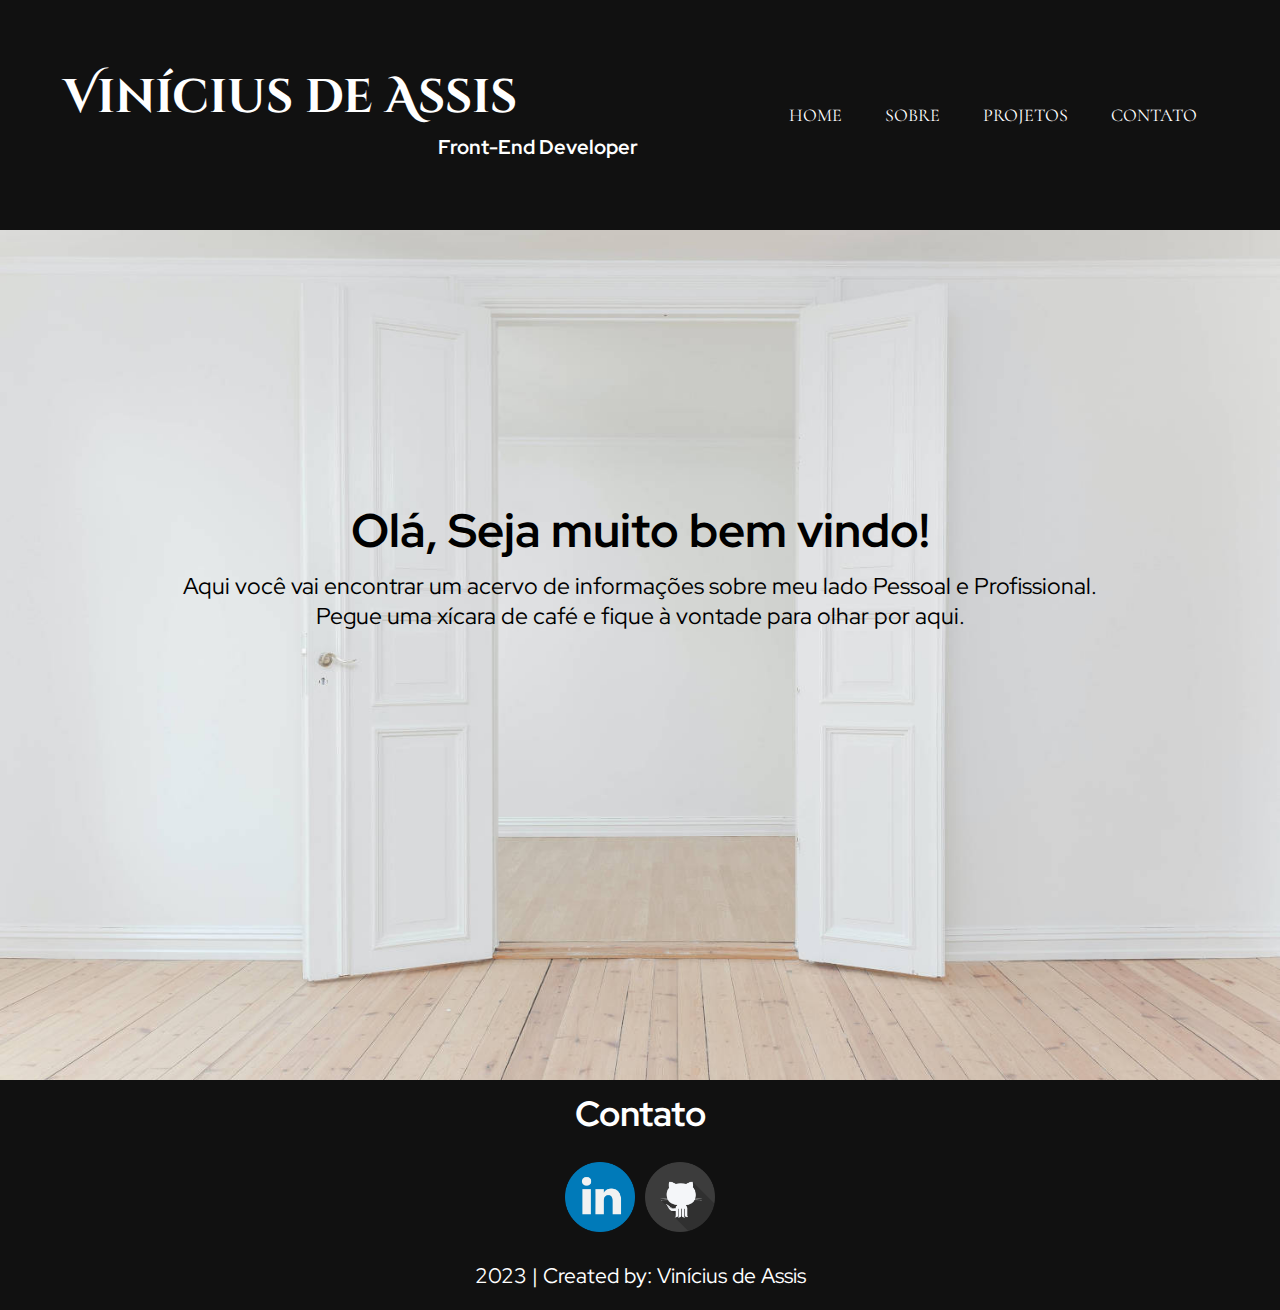
<file: index.html>
<!DOCTYPE html>
<html lang="pt-br">
<head>
    <meta charset="UTF-8">
    <meta http-equiv="X-UA-Compatible" content="IE=edge">
    <meta name="viewport" content="width=device-width, initial-scale=1.0">
    <title>Vinícius Assis Portfólio</title>
    <link rel="stylesheet" href="ViniciusAssisPortfolio/css/style.css"/>
    <link rel="shortcut icon" href="ViniciusAssisPortfolio/imagens/va.ico" type="image/x-icon">
    
    <meta property="og:title" content="Vinícius de Assis Portfólio"/>
    <meta property="og:image" content="https://i.ibb.co/vhJVbnb/va.png"/>
    <meta property="og:type" content="https://i.ibb.co/vhJVbnb/va.png"/>
    <meta property="og:url" content="https://i.ibb.co/vhJVbnb/va.png"/>

    <meta name="description" content="Portfólio de Vinicius de Assis">

</head>
<body>

    <header>

        <div class="container-nome">
            <div class="nome">
                <h1 class="um">Vinícius de Assis</h1>
                <h2 class="dois">Front-End Developer</h2>
            </div>
        </div>

        <div class="menu">
            <nav>
                <ul>
                    <li><a href="index.html">Home</a></li>
                    <li><a href="ViniciusAssisPortfolio/sobre.html">Sobre</a></li>
                    <li><a href="ViniciusAssisPortfolio/projetos.html">Projetos</a></li>
                    <li><a href="ViniciusAssisPortfolio/contato.html">Contato</a></li>
                </ul>
            </nav>
        </div>

    </header>

        <main>
            <div class="box-1">
                <div class="box-2">
                    <div class="box-3">

                        <h1 class="titulo">Olá, Seja muito bem vindo!</h1>

                        <p class="texto-principal">Aqui você vai encontrar um acervo de informações sobre meu lado Pessoal e Profissional.<br> Pegue uma xícara de café e fique à vontade para olhar por aqui.</p>

                    </div>
                </div>
            </div>
        </main>

    <footer>
        <div class="caixa">

            <div class="title">
                <h3>Contato</h3>
            </div>

            <div class="box-redes-sociais">
                <a class="imagens" href="https://www.linkedin.com/in/viniciussdeassis/" target="_blank">
                    <img src="ViniciusAssisPortfolio/imagens/iconlinkedin.png" alt="linkedin" height="70"/>
                </a>

                <a class="imagens" href="https://github.com/ViniciusdeAssis" target="_blank">
                    <img src="ViniciusAssisPortfolio/imagens/icongithub.png" alt="GitHub" height="70"/>
                </a>
            </div>

            <div class="copyright">
                <p>2023 | Created by: Vinícius de Assis</p>
            </div>

        </div>

    </footer>

</body>
</html>
</file>
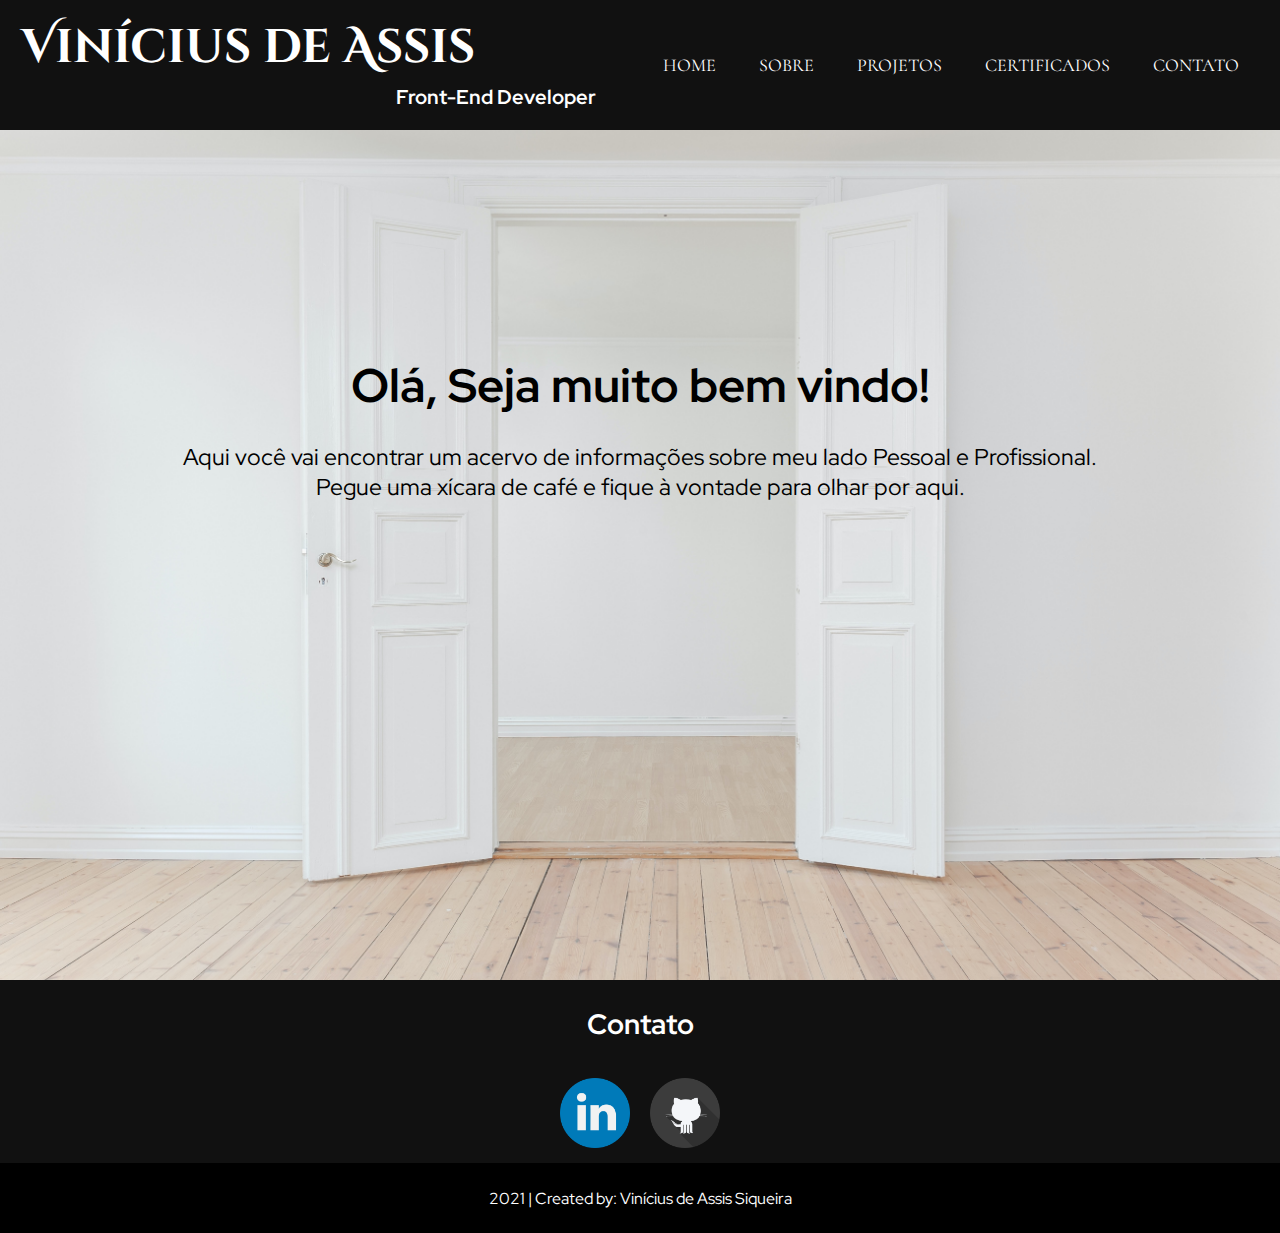
<file: aboutme/index.html>
<!DOCTYPE html>
<html lang="pt-br">
<head>
    <meta charset="UTF-8">
    <meta http-equiv="X-UA-Compatible" content="IE=edge">
    <meta name="viewport" content="width=device-width, initial-scale=1.0">
    <title>AboutMe</title>
    <link rel="stylesheet" href="../aboutme/css/style.css"/>
</head>
<body>
        <!--Incio do Cabeçalho-->
        <header>
            
            <!---->
            <div class="Container-nome">
                <div class="Nome">
                    <h2 class="um">Vinícius de Assis</h2>
                    <h3 class="dois">Front-End Developer</h3>
                </div>
            </div>

            <!--MENU-->
            <div class="menu">
            <nav>
                <ul>
                    <li><a href="index.html">Home</a></li>
                    <li><a href="sobre.html">Sobre</a></li>
                    <li><a href="Projetos.html">Projetos</a></li>
                    <li><a href="certificados.html">Certificados</a></li>
                    <li><a href="contato.html">Contato</a></li>
                </ul>
            </nav>
            </div>
            <!--FIM DO MENU-->
        </header>
        <!--Fim do Cabeçalho-->
        
        <!--TEXTO-->
        <main>
        <div class="box">
            <div class="box-2">

                <h1 class="titulo">Olá, Seja muito bem vindo!</h1><br>

                 <p class="texto-principal">Aqui você vai encontrar um acervo de informações sobre meu lado Pessoal e Profissional.<br> Pegue uma xícara de café e fique à vontade para olhar por aqui.<br><br></p>

            </div>
        </div>
        </main>
        <!--FIM DO TEXTO-->


        <!--inicio do Rodapé-->
    <footer class="footer">
        <h3 class="footer-title">Contato</h3>
        
        <div class="socials">
            
            <a href="https://www.linkedin.com/in/viníciusdeassis/" target="_blank" class="socials-link">
                <img src="imagens/iconlinkedin.png" alt="linkedin" height="70" />
            </a>

            <a href="https://github.com/ViniciusdeAssis" target="_blank" class="socials-link">
                <img src="imagens/icongithub.png" alt="GitHub" height="70" />
            </a>

        </div>
        
        <div class="copyright">
            <p class="copyright-text">2021 | Created by: Vinícius de Assis Siqueira</p>
        </div>

    </footer>
    <!--fim do Rodapé-->
</body>
</html>
</file>
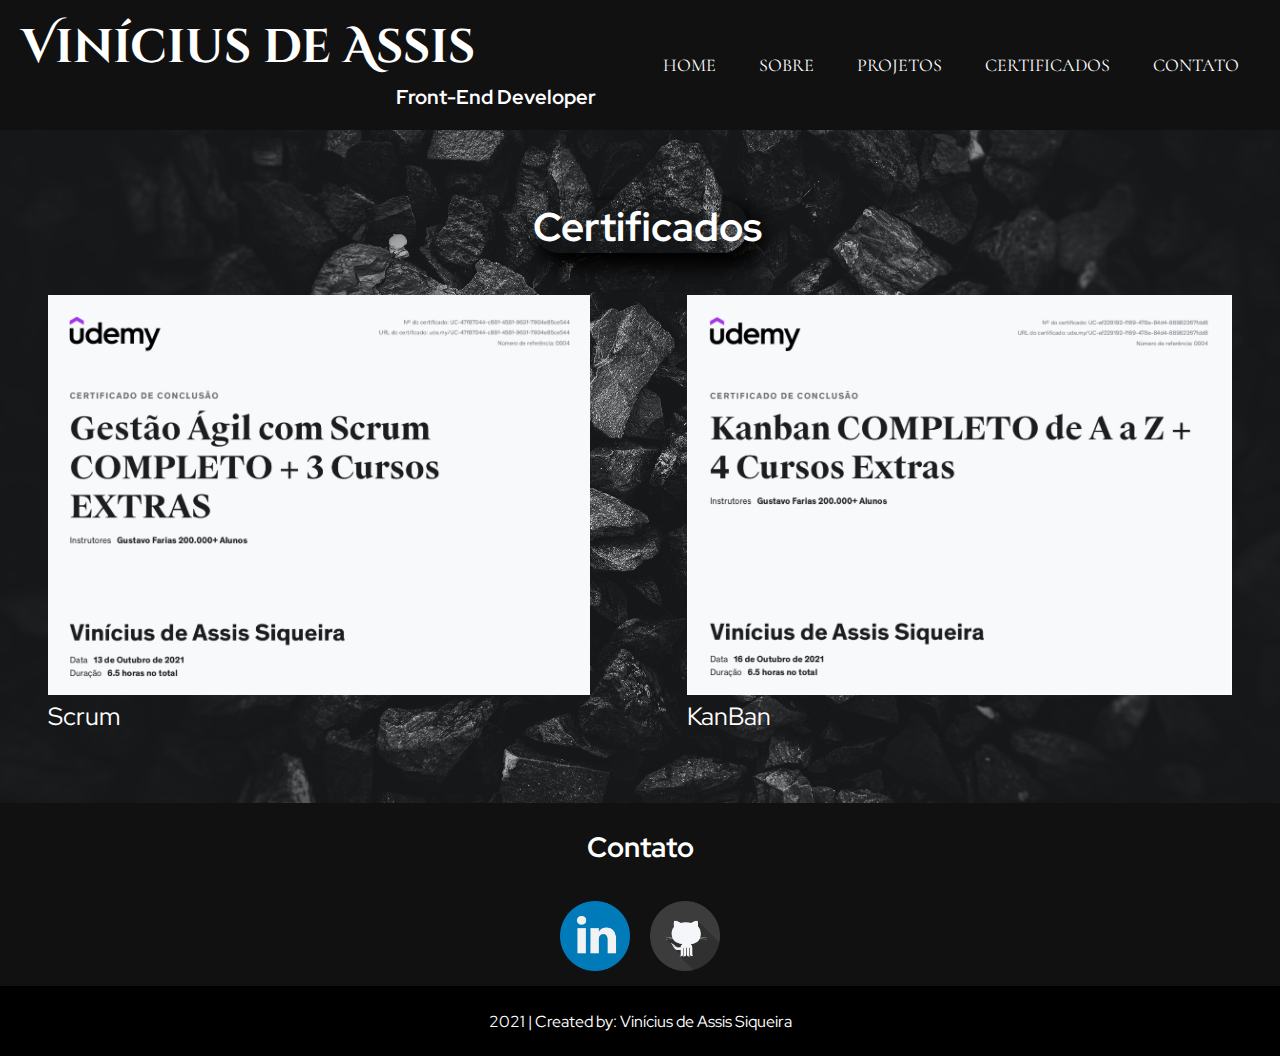
<file: aboutme/certificados.html>
<!DOCTYPE html>
<html lang="pt-br">
<head>
    <meta charset="UTF-8">
    <meta http-equiv="X-UA-Compatible" content="IE=edge">
    <meta name="viewport" content="width=device-width, initial-scale=1.0">
    <title>AboutMe</title>
    <link rel="stylesheet" href="css/certificado.css"/>
</head>
<body>
        <!--Incio do Cabeçalho-->
        <header>
            
            <!---->
            <div class="container-nome">
                <div class="Nome">
                    <h2 class="um">Vinícius de Assis</h2>
                    <h3 class="dois">Front-End Developer</h3>
                </div>
            </div>

            <!--MENU-->
            <div class="menu">
            <nav>
                <ul>
                    <li><a href="../index.html">Home</a></li>
                    <li><a href="sobre.html">Sobre</a></li>
                    <li><a href="Projetos.html">Projetos</a></li>
                    <li><a href="certificados.html">Certificados</a></li>
                    <li><a href="contato.html">Contato</a></li>
                </ul>
            </nav>
            </div>
            <!--FIM DO MENU-->
        </header>
        <!--Fim do Cabeçalho-->

        <!--TEXTO-->
    <main>
        <div class="container">
            <h2 class="container-title">Certificados</h2><br><br>
            
            <div class="container-cursos">
                
                <div class="box">
                    <img src="../aboutme/imagens/S.png" alt="Scrum">
                    <p class="box-text">Scrum</p>
                </div>
                
                <div class="box">
                    <img src="../aboutme/imagens/K.png" alt="KanBan">
                    <p class="box-text">KanBan</p>
                </div>

            </div>
        </div>
    </main>
        <!--FIM DO TEXTO-->

        <!--inicio do Rodapé-->
        <footer class="footer">
            <h3 class="footer-title">Contato</h3>
        
            <div class="socials">
            
                <a href="https://www.linkedin.com/in/viníciusdeassis/" target="_blank" class="socials-link">
                  <img src="imagens/iconlinkedin.png" alt="linkedin" height="70" />
                </a>

                <a href="https://github.com/ViniciusdeAssis" target="_blank" class="socials-link">
                  <img src="imagens/icongithub.png" alt="GitHub" height="70" />
                </a>

            </div>
        
            <div class="copyright">
              <p class="copyright-text">2021 | Created by: Vinícius de Assis Siqueira</p>
            </div>

        </footer>
        <!--fim do Rodapé-->
</body>
</html>
</file>
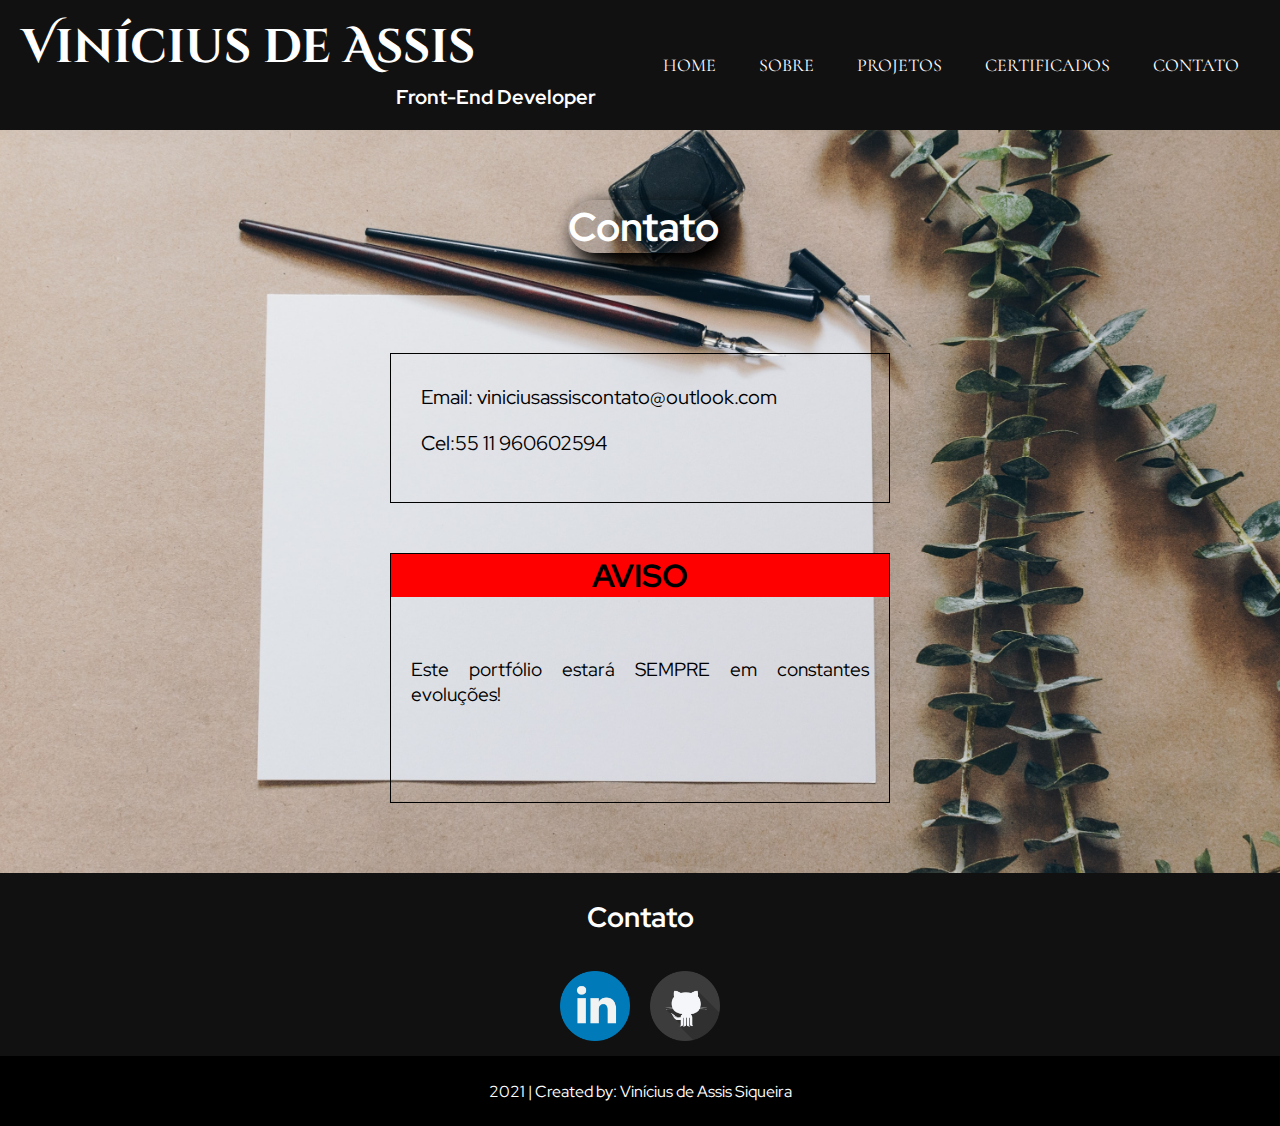
<file: aboutme/contato.html>
<!DOCTYPE html>
<html lang="pt-br">
<head>
    <meta charset="UTF-8">
    <meta http-equiv="X-UA-Compatible" content="IE=edge">
    <meta name="viewport" content="width=device-width, initial-scale=1.0">
    <title>AboutMe</title>
    <link rel="stylesheet" href="css/contato.css"/>
</head>
<body>
        <!--Incio do Cabeçalho-->
        <header>
            
            <!---->
            <div class="container-nome">
                <div class="Nome">
                    <h2 class="um">Vinícius de Assis</h2>
                    <h3 class="dois">Front-End Developer</h3>
                </div>
            </div>

            <!--MENU-->
            <div class="menu">
            <nav>
                <ul>
                    <li><a href="../index.html">Home</a></li>
                    <li><a href="sobre.html">Sobre</a></li>
                    <li><a href="Projetos.html">Projetos</a></li>
                    <li><a href="certificados.html">Certificados</a></li>
                    <li><a href="contato.html">Contato</a></li>
                </ul>
            </nav>
            </div>
            <!--FIM DO MENU-->
        </header>
        <!--Fim do Cabeçalho-->

        <!--TEXTO-->
    <main>
        <div class="container">
            <h1 class="c-title">Contato</h1>
            
            <div class="c-container">
            
                <div class="c-contato">
                     <p>Email: viniciusassiscontato@outlook.com</p>
                     <p>Cel:55 11 960602594</p>
                </div>

                <div class="c-aviso">
                    <h1 class="c-h1">AVISO</h1>
                      <p>Este portfólio estará SEMPRE em constantes evoluções!</p>
                </div>

            </div>

        </div>
    </main>
        <!--FIM DO TEXTO-->

        <!--inicio do Rodapé-->
        <footer class="footer">
            <h3 class="footer-title">Contato</h3>
        
            <div class="socials">
            
                <a href="https://www.linkedin.com/in/viníciusdeassis/" target="_blank" class="socials-link">
                  <img src="imagens/iconlinkedin.png" alt="linkedin" height="70" />
                </a>

                <a href="https://github.com/ViniciusdeAssis" target="_blank" class="socials-link">
                  <img src="imagens/icongithub.png" alt="GitHub" height="70" />
                </a>

            </div>
        
            <div class="copyright">
              <p class="copyright-text">2021 | Created by: Vinícius de Assis Siqueira</p>
            </div>

        </footer>
        <!--fim do Rodapé-->
</body>
</html>
</file>
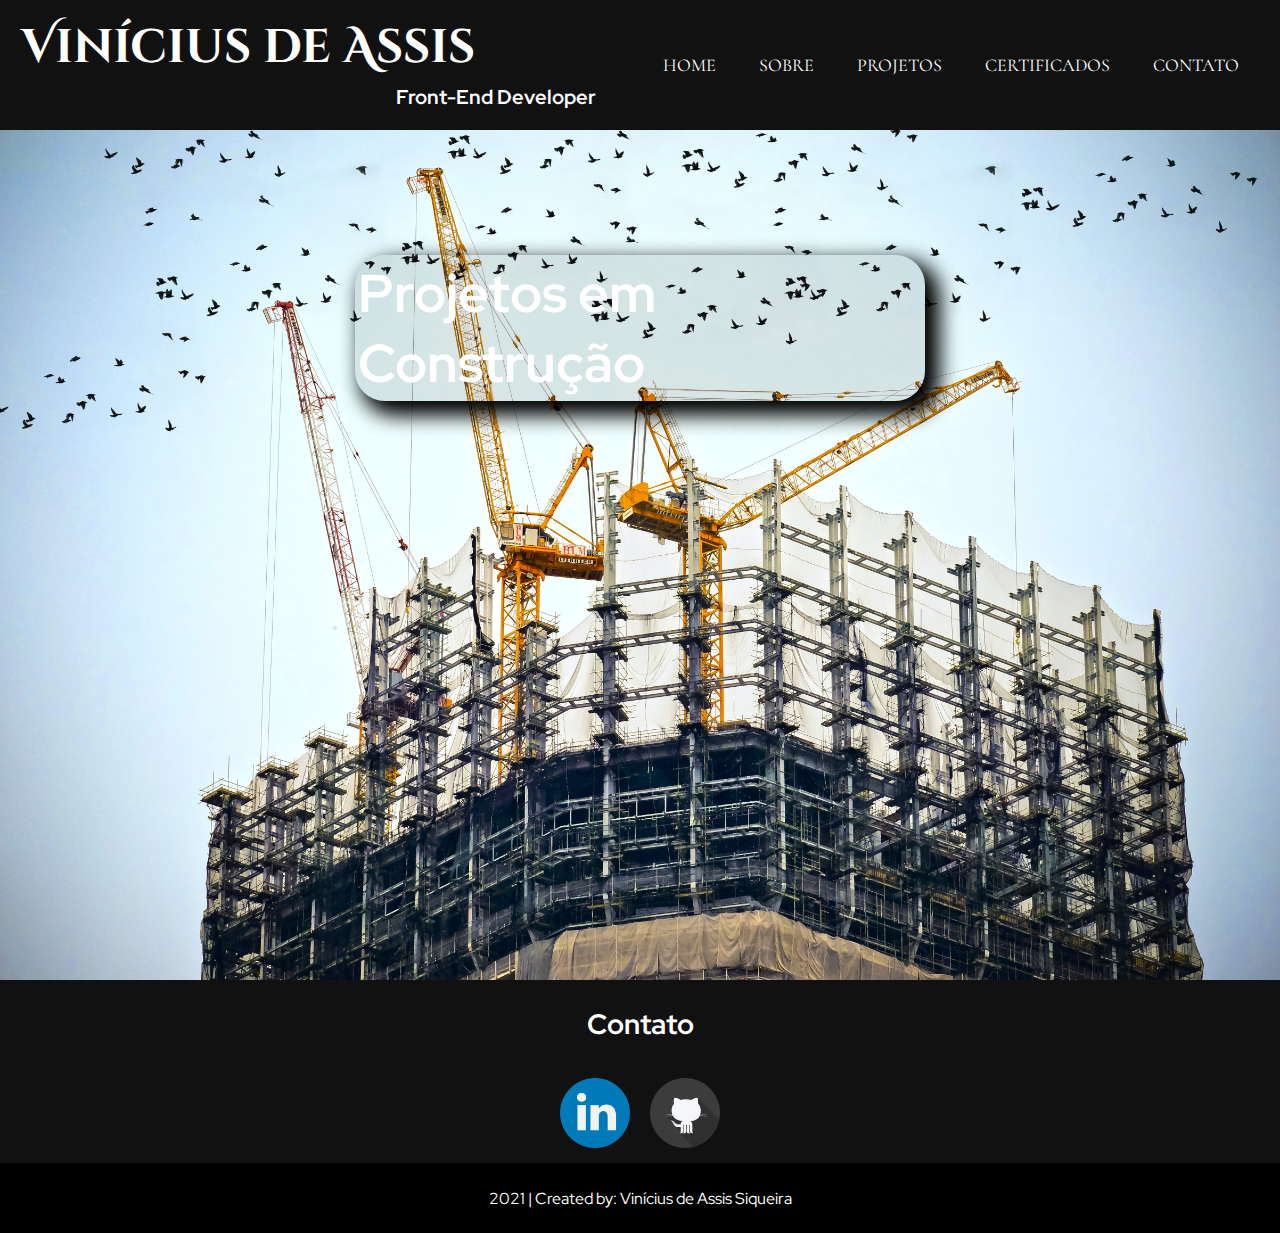
<file: aboutme/Projetos.html>
<!DOCTYPE html>
<html lang="pt-br">
<head>
    <meta charset="UTF-8">
    <meta http-equiv="X-UA-Compatible" content="IE=edge">
    <meta name="viewport" content="width=device-width, initial-scale=1.0">
    <title>AboutMe</title>
    <link rel="stylesheet" href="css/Projetos.css"/>
</head>
<body>
        <!--Incio do Cabeçalho-->
        <header>
            
            <!---->
            <div class="Container-nome">
                <div class="Nome">
                    <h2 class="um">Vinícius de Assis</h2>
                    <h3 class="dois">Front-End Developer</h3>
                </div>
            </div>

            <!--MENU-->
            <div class="menu">
            <nav>
                <ul>
                    <li><a href="../index.html">Home</a></li>
                    <li><a href="sobre.html">Sobre</a></li>
                    <li><a href="Projetos.html">Projetos</a></li>
                    <li><a href="certificados.html">Certificados</a></li>
                    <li><a href="contato.html">Contato</a></li>
                </ul>
            </nav>
            </div>
            <!--FIM DO MENU-->
        </header>
        <!--Fim do Cabeçalho-->

        <!--TEXTO-->
        <div class="box">
            <div class="box-2">
                    
                 <h1 class="titulo">Projetos em Construção</h1>
                 
            </div>
        </div>
        <!--FIM DO TEXTO-->


        <!--inicio do Rodapé-->
        <footer class="footer">
            <h3 class="footer-title">Contato</h3>
        
            <div class="socials">
            
                <a href="https://www.linkedin.com/in/viníciusdeassis/" target="_blank" class="socials-link">
                  <img src="imagens/iconlinkedin.png" alt="linkedin" height="70" />
                </a>

                <a href="https://github.com/ViniciusdeAssis" target="_blank" class="socials-link">
                  <img src="imagens/icongithub.png" alt="GitHub" height="70" />
                </a>

            </div>
        
            <div class="copyright">
              <p class="copyright-text">2021 | Created by: Vinícius de Assis Siqueira</p>
            </div>

        </footer>
        <!--fim do Rodapé-->
</body>
</html>
</file>
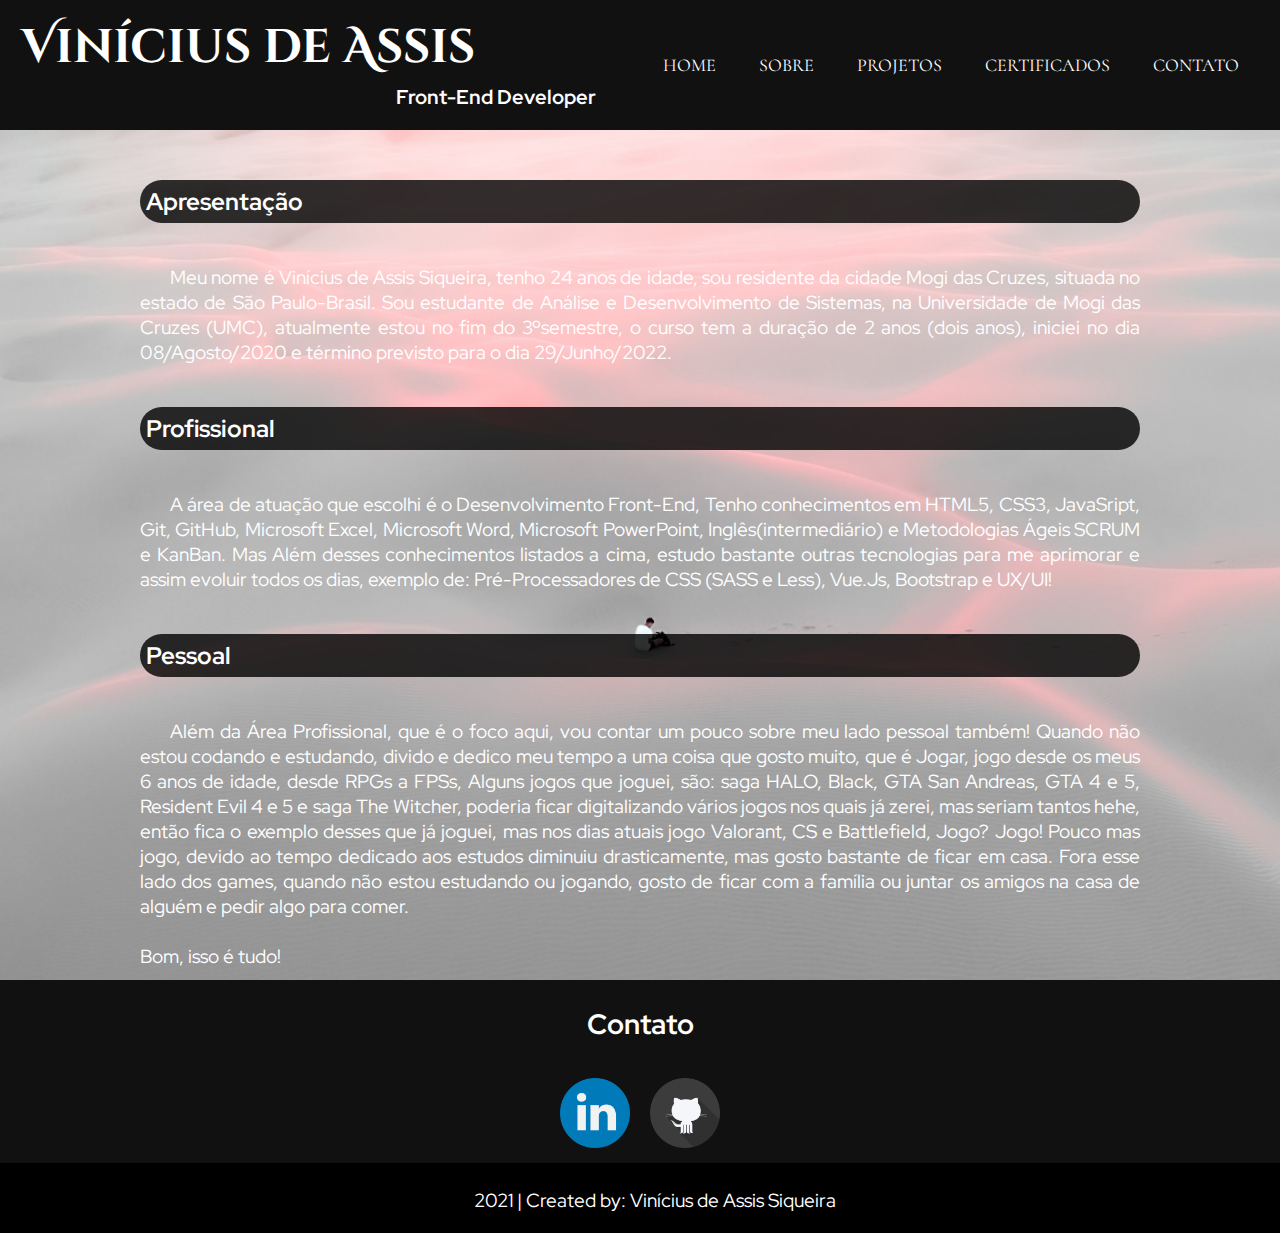
<file: aboutme/sobre.html>
<!DOCTYPE html>
<html lang="pt-br">
<head>
    <meta charset="UTF-8">
    <meta http-equiv="X-UA-Compatible" content="IE=edge">
    <meta name="viewport" content="width=device-width, initial-scale=1.0">
    <title>AboutMe</title>
    <link rel="stylesheet" href="css/sobre.css"/>
</head>
<body>
        <!--Incio do Cabeçalho-->
        <header>
            
            <!---->
            <div class="Container-nome">
                <div class="Nome">
                    <h2 class="um">Vinícius de Assis</h2>
                    <h3 class="dois">Front-End Developer</h3>
                </div>
            </div>

            <!--MENU-->
            <div class="menu">
            <nav>
                <ul>
                    <li><a href="../index.html">Home</a></li>
                    <li><a href="sobre.html">Sobre</a></li>
                    <li><a href="Projetos.html">Projetos</a></li>
                    <li><a href="certificados.html">Certificados</a></li>
                    <li><a href="contato.html">Contato</a></li>
                </ul>
            </nav>
            </div>
            <!--FIM DO MENU-->
        </header>
        <!--Fim do Cabeçalho-->

        <!--TEXTO-->
        <main>
        <div class="box">
            <div class="box-2">
                    
                 <h2 class="app">Apresentação</h2><br><br>

                 <p class="texto-principal">Meu nome é Vinícius de Assis Siqueira, tenho 24 anos de idade, sou residente da cidade Mogi das Cruzes, situada no estado de São Paulo-Brasil. Sou estudante de Análise e Desenvolvimento de Sistemas, na Universidade de Mogi das Cruzes (UMC), atualmente estou no fim do 3ºsemestre, o curso tem a duração de 2 anos (dois anos), iniciei no dia 08/Agosto/2020 e término previsto para o dia 29/Junho/2022.</p><br><br>
                 
                 <h2 class="app">Profissional</h2><br><br>
                 
                 <p class="texto-principal">A área de atuação que escolhi é o Desenvolvimento Front-End, Tenho conhecimentos em HTML5, CSS3, JavaSript, Git, GitHub, Microsoft Excel, Microsoft Word, Microsoft PowerPoint, Inglês(intermediário) e Metodologias Ágeis SCRUM e KanBan. Mas Além desses conhecimentos listados a cima, estudo bastante outras tecnologias para me aprimorar e assim evoluir todos os dias, exemplo de: Pré-Processadores de CSS (SASS e Less), Vue.Js, Bootstrap e UX/UI!</p><br><br>

                 <h2 class="app">Pessoal</h2><br><br>

                 <p class="texto-principal">Além da Área Profissional, que é o foco aqui, vou contar um pouco sobre meu lado pessoal também! Quando não estou codando e estudando, divido e dedico meu tempo a uma coisa que gosto muito, que é Jogar, jogo desde os meus 6 anos de idade, desde RPGs a FPSs, Alguns jogos que joguei, são: saga HALO, Black, GTA San Andreas, GTA 4 e 5, Resident Evil 4 e 5 e saga The Witcher, poderia ficar digitalizando vários jogos nos quais já zerei, mas seriam tantos hehe, então fica o exemplo desses que já joguei, mas nos dias atuais jogo Valorant, CS e Battlefield, Jogo? Jogo! Pouco mas jogo, devido ao tempo dedicado aos estudos diminuiu drasticamente, mas gosto bastante de ficar em casa. Fora esse lado dos games, quando não estou estudando ou jogando, gosto de ficar com a família ou juntar os amigos na casa de alguém e pedir algo para comer.<br><br>

                 Bom, isso é tudo!</p>
                 
                
            </div>
        </div>
        </main>
        <!--FIM DO TEXTO-->


        <!--inicio do Rodapé-->
        <footer class="footer">
            <h3 class="footer-title">Contato</h3>
            
            <div class="socials">
                <a href="https://www.linkedin.com/in/viníciusdeassis/" target="_blank" class="socials-link">
                    <img src="imagens/iconlinkedin.png" alt="linkedin" height="70" />
                </a>
    
                <a href="https://github.com/ViniciusdeAssis" target="_blank" class="socials-link">
                    <img src="imagens/icongithub.png" alt="GitHub" height="70" />
                </a>
            </div>
            
            <div class="copyright">
                <p class="copyright-text">2021 | Created by: Vinícius de Assis Siqueira</p>
            </div>
    
        </footer>
        <!--fim do Rodapé-->
</body>
</html>
</file>
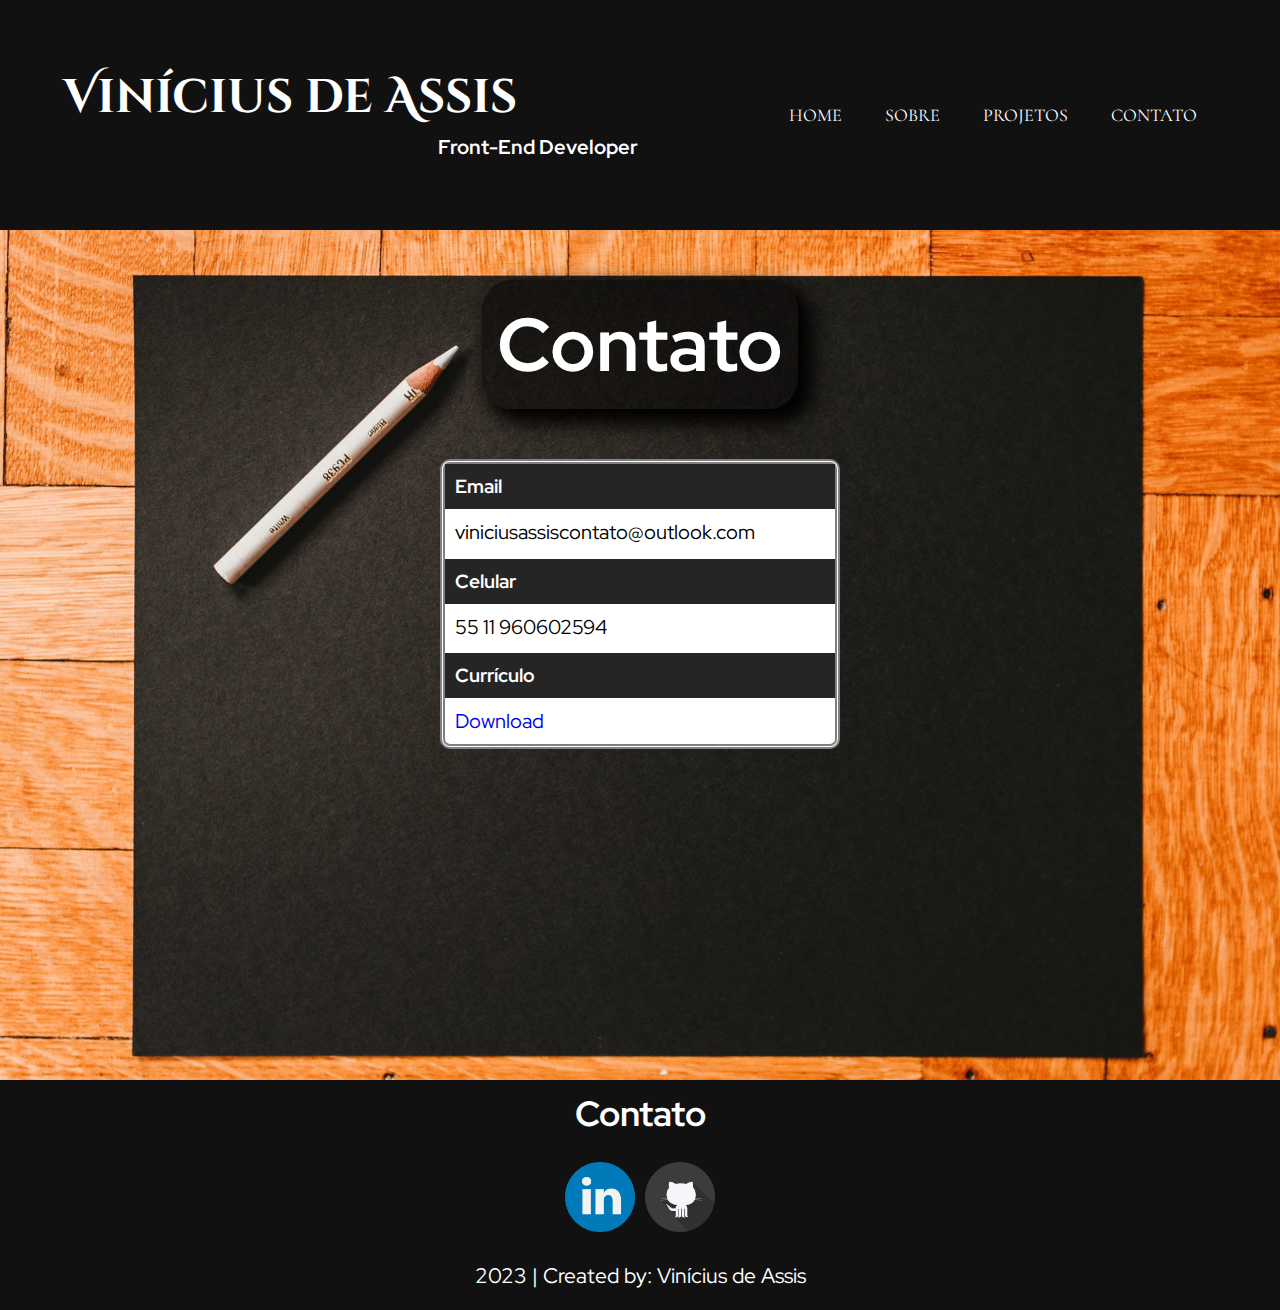
<file: ViniciusAssisPortfolio/contato.html>
<!DOCTYPE html>
<html lang="pt-br">
<head>
    <meta charset="UTF-8">
    <meta http-equiv="X-UA-Compatible" content="IE=edge">
    <meta name="viewport" content="width=device-width, initial-scale=1.0">
    <title>Vinícius Assis Portfólio</title>
    <link rel="stylesheet" href="css/contato.css"/>
    <link rel="shortcut icon" href="imagens/va.ico" type="image/x-icon">
</head>
<body>

    <header>

        <div class="container-nome">
            <div class="nome">
                <h1 class="um">Vinícius de Assis</h1>
                <h2 class="dois">Front-End Developer</h2>
            </div>
        </div>

        <div class="menu">
            <nav>
                <ul>
                    <li><a href="/index.html">Home</a></li>
                    <li><a href="sobre.html">Sobre</a></li>
                    <li><a href="projetos.html">Projetos</a></li>
                    <li><a href="contato.html">Contato</a></li>
                </ul>
            </nav>
        </div>

    </header>

    <main>
        <div class="background">
            
            <div class="box-1">
                
                <div class="c-title">
                    <h2>Contato</h2>
                </div>
                
                <div class="box-info">

                    <div class="infos-pessoais">
                        <h3 class="email-cel-curriculum">Email</h3>
                        <p>viniciusassiscontato@outlook.com</p>
                    </div>
                        
                    <div class="infos-pessoais">
                        <h3 class="email-cel-curriculum">Celular</h3>
                        <p>55 11 960602594</p>
                    </div>

                    <div class="infos-pessoais">
                        <h3 class="email-cel-curriculum">Currículo</h3>
                        <p><a href="curriculo/viniciuscurriculofrontend.pdf" download="curriculo.pdf" type="application/pdf">Download</a></p>
                    </div>

                </div>
     
            </div>
    
        </div>
    </main>

    <footer>
        <div class="caixa">

            <div class="title">
                <h3>Contato</h3>
            </div>

            <div class="box-redes-sociais">
                <a class="imagens" href="https://www.linkedin.com/in/viniciussdeassis/" target="_blank">
                    <img src="imagens/iconlinkedin.png" alt="linkedin" height="70"/>
                </a>

                <a class="imagens" href="https://github.com/ViniciusdeAssis" target="_blank">
                    <img src="imagens/icongithub.png" alt="GitHub" height="70"/>
                </a>
            </div>

            <div class="copyright">
                <p>2023 | Created by: Vinícius de Assis</p>
            </div>

        </div>

    </footer>

</body>
</html>
</file>
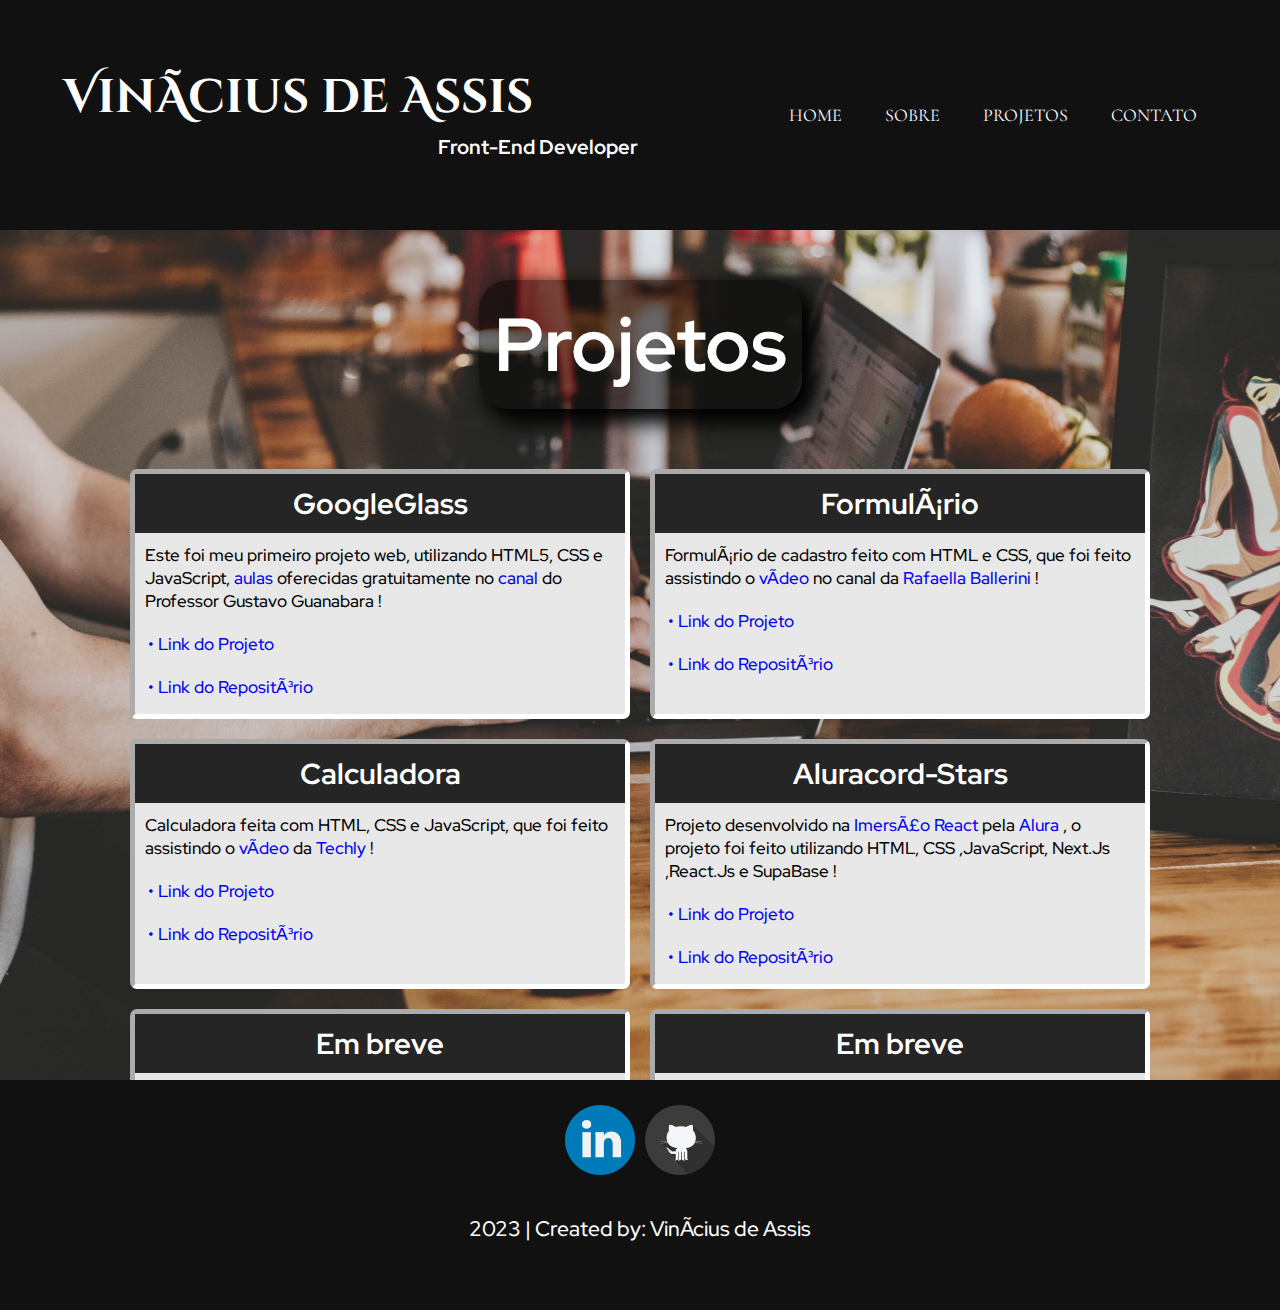
<file: ViniciusAssisPortfolio/projetos.html>
<!DOCTYPE html>
<html lang="pt-br>
<head>
    <meta charset="UTF-8">
    <meta http-equiv="X-UA-Compatible" content="IE=edge">
    <meta name="viewport" content="width=device-width, initial-scale=1.0">
    <title>Projetos</title>
    <link rel="stylesheet" href="css/projetos.css">
</head>
<body>

    <header>

        <div class="container-nome">
            <div class="nomes">
                <h1 class="primeiro-nome">Vinícius de Assis</h1>
                <h2 class="segundo-nome">Front-End Developer</h2>
            </div>
        </div>

        <div class="menu">
            <nav>
                <ul>
                    <li><a href="/index.html">Home</a></li>
                    <li><a href="sobre.html">Sobre</a></li>
                    <li><a href="projetos.html">Projetos</a></li>
                    <li><a href="contato.html">Contato</a></li>
                </ul>
            </nav>
        </div>

    </header>

    <main>
        <div class="background">

            <div class="c-title">
                <h2>Projetos</h2>
            </div>
        
            <div class="container">

                        <div class="projetos">
                            <h2 class="title-proj">GoogleGlass</h2>
                            <p>Este foi meu primeiro projeto web, utilizando HTML5, CSS e JavaScript, <a href="https://www.youtube.com/playlist?list=PLHz_AreHm4dlAnJ_jJtV29RFxnPHDuk9o" target="_blank">aulas</a> oferecidas gratuitamente no <a href="https://www.youtube.com/c/CursoemV%C3%ADdeo" target="_blank">canal</a> do Professor Gustavo Guanabara !</p>

                            <p><a class="links" href="https://googleglass.vercel.app/" target="_blank"><span>&#8226</span> Link do Projeto</a><br></p>
                            <p><a class="links" href="https://github.com/ViniciusdeAssis/googleglass" target="_blank"><span>&#8226</span> Link do Repositório</a></p>
                        </div>
    
                        <div class="projetos">
    
                            <h2 class="title-proj">Formulário</h2>
    
                            <p>Formulário de cadastro feito com HTML e CSS, que foi feito assistindo o <a href="https://www.youtube.com/watch?v=wwqOJ2o84S4&ab_channel=RafaellaBallerini" target="_blank">vídeo</a> no canal da <a href="https://www.youtube.com/c/rafaellaballerini" target="_blank">Rafaella Ballerini</a> !</p>
                            
                            <p><a class="links" href="https://viniciusdeassis.github.io/formulario/" target="_blank"><span>&#8226</span> Link do Projeto</a><br></p>
                            <p><a class="links" href="https://github.com/ViniciusdeAssis/formulario" target="_blank"><span>&#8226</span> Link do Repositório</a></p>
                        </div>
    
                        <div class="projetos">
                            <h2 class="title-proj">Calculadora</h2>
                            <p>Calculadora feita com HTML, CSS e JavaScript, que foi feito assistindo o <a href="https://www.youtube.com/watch?v=ATd9r0BQ9lI&ab_channel=TechLy" target="_blank">vídeo</a> da <a href="https://www.youtube.com/channel/UC3rU2a5u_XPup2M3vOjUjkg" target="_blank">Techly</a> !</p>

                            <p><a class="links" href="https://calculadora-sooty-one.vercel.app/" target="_blank"><span>&#8226</span> Link do Projeto</a><br></p>
                            <p><a class="links" href="https://github.com/ViniciusdeAssis/calculadora" target="_blank"><span>&#8226</span> Link do Repositório</a></p>
                        </div>
                        
                        <div class="projetos">
                            <h2 class="title-proj">Aluracord-Stars</h2>
                            <p>Projeto desenvolvido na <a href="https://www.alura.com.br/imersao-react" target="_blank">Imersão React</a> pela <a href="https://www.alura.com.br/" target="_blank">Alura</a> , o projeto foi feito utilizando HTML, CSS ,JavaScript, Next.Js ,React.Js e SupaBase !</p>

                            <p><a class="links" href="https://aluracord-stars-xi.vercel.app/" target="_blank"><span>&#8226</span> Link do Projeto</a><br></p>
                            <p><a class="links" href="https://github.com/ViniciusdeAssis/aluracord-stars" target="_blank"><span>&#8226</span> Link do Repositório</a></p>
                        </div>
    
                        <div class="projetos">
                            <h2 class="title-proj">Em breve</h2>
                        </div>
    
                        <div class="projetos">
                            <h2 class="title-proj">Em breve</h2>
                        </div>

            </div>
        </div>
    </main>

    <footer>

        <div class="container-contatos">

            <div class="box-redes-sociais">
                <a class="imagens" href="https://www.linkedin.com/in/viniciussdeassis/" target="_blank">
                    <img src="imagens/iconlinkedin.png" alt="linkedin" height="70"/>
                </a>

                <a class="imagens" href="imagens/icongithub.png" target="_blank">
                    <img src="imagens/icongithub.png" alt="GitHub" height="70"/>
                </a>
            </div>

            <div class="copyright">
                <p>2023 | Created by: Vinícius de Assis</p>
            </div>

        </div>

    </footer>
    
</body>
</html>
</file>
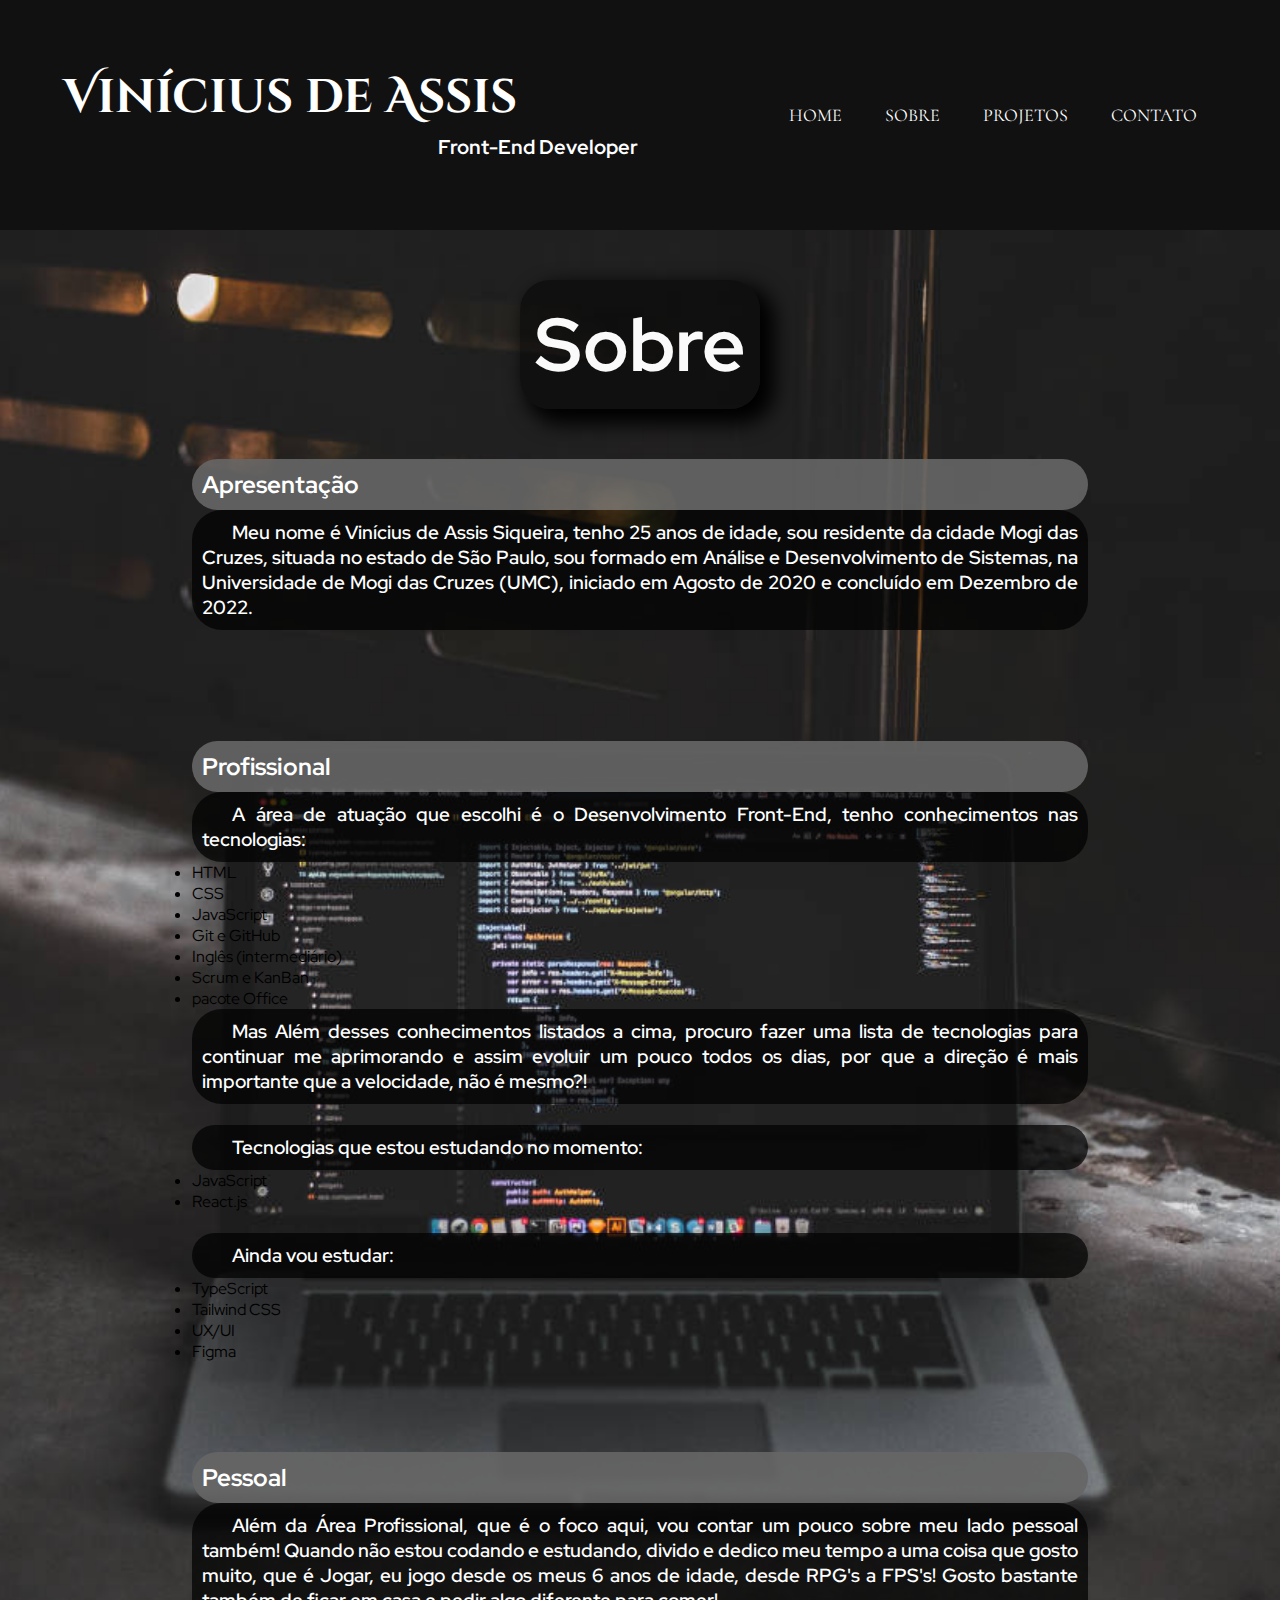
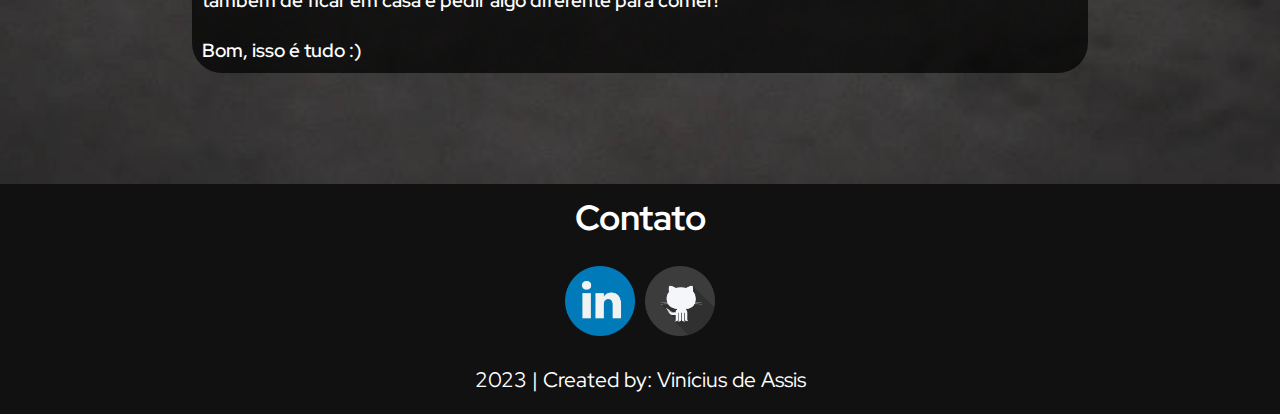
<file: ViniciusAssisPortfolio/sobre.html>
<!DOCTYPE html>
<html lang="pt-br">

<head>
    <meta charset="UTF-8">
    <meta http-equiv="X-UA-Compatible" content="IE=edge">
    <meta name="viewport" content="width=device-width, initial-scale=1.0">
    <title>Vinícius Assis Portfólio</title>
    <link rel="stylesheet" href="css/sobre.css" />
    <link rel="shortcut icon" href="imagens/va.ico" type="image/x-icon">
</head>

<body>

    <header>

        <div class="container-nome">
            <div class="nome">
                <h1 class="um">Vinícius de Assis</h1>
                <h2 class="dois">Front-End Developer</h2>
            </div>
        </div>

        <div class="menu">
            <nav>
                <ul>
                    <li><a href="/index.html">Home</a></li>
                    <li><a href="sobre.html">Sobre</a></li>
                    <li><a href="projetos.html">Projetos</a></li>
                    <li><a href="contato.html">Contato</a></li>
                </ul>
            </nav>
        </div>

    </header>

    <main>
        <div class="background">

            <div class="box-1">

                <div class="c-title">
                    <h2>Sobre</h2>
                </div>
            
                <div class="box-sobre">
                    <h2 class="titulo-sobre">Apresentação</h2>
        
                    <p class="texto-sobre">Meu nome é Vinícius de Assis Siqueira, tenho 25 anos de idade, sou residente da cidade Mogi das Cruzes, situada no estado de São Paulo, sou formado em Análise e Desenvolvimento de Sistemas, na Universidade de Mogi das Cruzes (UMC), iniciado em Agosto de 2020 e concluído em Dezembro de 2022.</p><br>
                </div>
        
                <div class="box-sobre">
                    <h2 class="titulo-sobre">Profissional</h2>
                    
                        <p class="texto-sobre">A área de atuação que escolhi é o Desenvolvimento Front-End, tenho conhecimentos nas tecnologias: </p>
                            <div class="tecs">
                                <li>HTML</li>
                                <li>CSS</li>
                                <li>JavaScript</li>
                                <li>Git e GitHub</li>
                                <li>Inglês (intermediário)</li>
                                <li>Scrum e KanBan</li>
                                <li>pacote Office</li>
                            </div>

                    

                        <p class="texto-sobre">Mas Além desses conhecimentos listados a cima, procuro fazer uma lista de tecnologias para continuar me aprimorando e assim evoluir um pouco todos os dias, por que a direção é mais importante que a velocidade, não é mesmo?! </p><br>

                        <p class="texto-sobre">Tecnologias que estou estudando no momento: </p>
                        <div class="tecs">
                            <li>JavaScript</li>
                            <li>React.js</li><br>
                        </div>

                        <p class="texto-sobre">Ainda vou estudar: </p>
                        <div class="tecs">
                            <li>TypeScript</li>
                            <li>Tailwind CSS</li>
                            <li>UX/UI</li>
                            <li>Figma</li>
                        </div>
                              
                </div>
        
                <div class="box-sobre">
                    <h2 class="titulo-sobre">Pessoal</h2>
        
                    <p class="texto-sobre">Além da Área Profissional, que é o foco aqui, vou contar um pouco sobre meu lado pessoal também! Quando não estou codando e estudando, divido e dedico meu tempo a uma coisa que gosto muito, que é Jogar, eu jogo desde os meus 6 anos de idade, desde RPG's a FPS's! Gosto bastante também de ficar em casa e pedir algo diferente para comer!<br><br>
                    Bom, isso é tudo :)</p><br>
                </div>
            
            </div>
        </div>
    </main>

    <footer>
        <div class="caixa">

            <div class="title">
                <h3>Contato</h3>
            </div>

            <div class="box-redes-sociais">
                <a class="imagens" href="https://www.linkedin.com/in/viniciussdeassis/" target="_blank">
                    <img src="imagens/iconlinkedin.png" alt="linkedin" height="70"/>
                </a>

                <a class="imagens" href="https://github.com/ViniciusdeAssis" target="_blank">
                    <img src="imagens/icongithub.png" alt="GitHub" height="70"/>
                </a>
            </div>

            <div class="copyright">
                <p>2023 | Created by: Vinícius de Assis</p>
            </div>

        </div>

    </footer>

</body>

</html>
</file>
<file: ViniciusAssisPortfolio/css/style.css>
@charset "UTF-8";

/*Nome*/
@import url('https://fonts.googleapis.com/css2?family=Cinzel+Decorative:wght@700&display=swap');

/*Menu*/
@import url('https://fonts.googleapis.com/css2?family=Cormorant+SC:wght@300&family=Orienta&display=swap');

/*texto*/
@import url('https://fonts.googleapis.com/css2?family=Red+Hat+Display:wght@300&display=swap');


/*Geral*/
* {
    padding: 0;
    margin: 0;
    box-sizing: border-box;
    
}
/*Fim da Config Geral*/


/*Cabeçalho*/
header {
    width: 100%;
    height: 230px;
    background-color: #111;
    display: flex;
    justify-content: space-around;
    align-items: center;
    
}

.container-nome {
    display: flex;
    align-items: center;
    color: white;
}

.nome {
    font-family: 'Cinzel Decorative', cursive;
}

.um {
    font-size: 35pt;
}

.dois {

    font-size: 15pt;
    text-align: right;
    font-family: 'Red Hat Display', sans-serif;
    margin-left: 370px;
    padding: 5px;
    color: white;
}

.menu li {
    display: inline-block;
    margin: 0 10px;
    
}

.menu li a {
    font-size: 18px;
    text-decoration: none;
    color: white;
    text-transform: uppercase;
    padding: 10px 10px;
    border-radius: 20px;
    font-family: 'Cormorant SC', serif;
}

.menu li a:hover {
    background-color: rgba(100, 100, 100, 0.3);
}
/*Fim do Cabeçalho*/


/*Corpo*/
body {
    background-color: grey;
    font-family: 'Red Hat Display', sans-serif;
}

.box-1 {
    background-image: url(../imagens/doors.jpg);
    width: 100%;
    height: 850px;
    background-size: cover;
    background-repeat: no-repeat;
    background-position:center;
}

.box-2 {
    height: 700px;
    color: white;
    display: flex;
    justify-content: center;
    align-items: center;
}
.box-3 {
    width: 90%;
    text-align: center;
}

.titulo {
    color: black;
    text-align: center;
    font-size: 35pt;
    padding: 5px;
    font-family: 'Red Hat Display', sans-serif;
    
}

.texto-principal {
    color: black;
    font-size: 17pt;
    text-align: center;
    height: 100px;
    padding: 5px;
    font-family: 'Red Hat Display', sans-serif;
}



/*Fim do Corpo*/


/*Rodapé*/
footer {
    height: 230px;
    width: 100%;
    background-color: #111;
    color: #fff;
    display: flex;
    justify-content: center;
    align-items: center; 

}

.caixa {
    width: 50%;
    height: 100%;

}

/*contato*/
.title h3 {
    font-size: 35px;
    text-align: center;
    margin-top: 10px;

}

/*link e git*/
.box-redes-sociais {
    text-align: center;
    margin: 20px;
    display: flex;
    align-items: center;
    justify-content: center;

}   

.imagens {
    text-align: center;
    margin: 5px;
}

/*Copyright*/
.copyright p {
    text-align: center;
    margin: 20px;
    font-size: 21px;
}

/*Media queries*/


@media screen and ( max-width: 900px) {
    .um {
        font-size: 25pt;
    }
    .dois {
        font-size: 14pt;
        margin-left: 170px;
    }
    .copyright p {
        font-size: 20px;
    }
}

@media screen and ( max-width: 685px) {
    ul {
        display: flex;
        flex-direction: column;
        text-align: center;
    }
    ul li {
        padding: 20px;
    }
    .um {
        font-size: 20pt;
    }
    .dois {
        font-size: 12pt;
        margin-left: 150px;
    }
    .menu li a {
        font-size: 15px;
    }
    .copyright p{
        font-size: 18px;
    }

}
@media screen and ( max-width: 545px) {
    .copyright p {
        font-size: 13px;
    }
}
@media screen and ( max-width: 480px) {
    .um {
        font-size: 14pt;
    }
    .dois {
        font-size: 9pt;/
        margin-left: 10px;
    }
    .menu li a {
        font-size: 13px;
        padding: 0;
    }
    .caixa {
        width: 300px;
    }
    .copyright p{
        font-size: 15px;
    }
}
</file>
<file: aboutme/css/style.css>
@charset "UTF-8";

/*Nome*/
@import url('https://fonts.googleapis.com/css2?family=Cinzel+Decorative:wght@700&display=swap');

/*Menu*/
@import url('https://fonts.googleapis.com/css2?family=Cormorant+SC:wght@300&family=Orienta&display=swap');

/*texto*/
@import url('https://fonts.googleapis.com/css2?family=Red+Hat+Display:wght@300&display=swap');


/*Geral*/
* {
    padding: 0;
    margin: 0;
    box-sizing: border-box;
    
}
/*Fim da Config Geral*/


/*Cabeçalho*/
header {
    
    width: 100%;
    height: 130px;
    background-color: #111;
    display: flex;
    justify-content: space-around;
    align-items: center;
    
}

.Container-nome {
    display: flex;
    align-items: center;
    color: white;
}

.Nome {
    font-family: 'Cinzel Decorative', cursive;
}

.um {
    font-size: 35pt;
}

.dois {

    font-size: 15pt;
    text-align: right;
    font-family: 'Red Hat Display', sans-serif;
    margin-left: 370px;
    padding: 5px;
    color: white;
}

.menu li {
    display: inline-block;
    margin: 0 10px;
    
}

.menu li a {
    font-size: 18px;
    text-decoration: none;
    color: white;
    text-transform: uppercase;
    padding: 10px 10px;
    border-radius: 20px;
    font-family: 'Cormorant SC', serif;
}

.menu li a:hover {
    background-color: rgba(100, 100, 100, 0.3);
}
/*Fim do Cabeçalho*/


/*Corpo*/
body {
    background-color: grey;
    font-family: 'Red Hat Display', sans-serif;
}

.box {
    background-image: url(../imagens/doors.jpg);
    width: 100%;
    height: 850px;
    background-size: cover;
    background-repeat: no-repeat;
    background-position:center;
    position: relative;
}

.box-2 {
    
    width: 1000px;
    height: 700px;
    position: absolute;
    margin: auto;
    top: 0;
    right: 0;   
    bottom: 0; 
    left: 0; 
    color: white;
}

.titulo {
    color: black;
    margin-top: 150px;
    text-align: center;
    font-size: 35pt;
    
}

.texto-principal {
    color: black;
    font-size: 17pt;
    text-align: center;
    width: 1000px;
    height: 100px;
    padding: 5px;
    margin: auto;
    top: 0;
    right: 0;   
    bottom: 0; 
    left: 0; 
}


/*Fim do Corpo*/


/*Rodapé*/
.footer {
    width: 100%;
    background-color: #111;
    color: #fff;
}

/*contato*/
.footer-title {
    text-align: center;
    padding: 25px 0;
    font-size: 28px;
}

/*link e git*/
.socials {
    display: flex;
    align-items: center;
    justify-content: center;
}   

.socials-link {
    margin: 10px;
}
/*2021*/

.copyright {
    background-color: black;
    height: 70px;
    padding: 25px 0;
}
    
.copyright-text {
    text-align: center;
}

/*Fim do Rodapé*/
</file>
<file: aboutme/css/certificado.css>
@charset "UTF-8";

/*Nome*/
@import url('https://fonts.googleapis.com/css2?family=Cinzel+Decorative:wght@700&display=swap');

/*Menu*/
@import url('https://fonts.googleapis.com/css2?family=Cormorant+SC:wght@300&family=Orienta&display=swap');

/*texto*/
@import url('https://fonts.googleapis.com/css2?family=Red+Hat+Display:wght@300&display=swap');


/*Geral*/
* {
    padding: 0;
    margin: 0;
    box-sizing: border-box;
    
}
/*Fim da Config Geral*/


/*Cabeçalho*/
header {
    width: 100%;
    height: 130px;
    background-color: #111;
    display: flex;
    justify-content: space-around;
    align-items: center;
    
}

.container-nome {
    display: flex;
    align-items: center;
    color: white;
}

.Nome {
    font-family: 'Cinzel Decorative', cursive;
}

.um {
    font-size: 35pt;
}

.dois {

    font-size: 15pt;
    text-align: right;
    font-family: 'Red Hat Display', sans-serif;
    margin-left: 370px;
    padding: 5px;
    color: white;
}

.menu li {
    display: inline-block;
    margin: 0 10px;
    
}

.menu li a {
    font-size: 18px;
    text-decoration: none;
    color: white;
    text-transform: uppercase;
    padding: 10px 10px;
    border-radius: 20px;
    font-family: 'Cormorant SC', serif;
}

.menu li a:hover {
    background-color: rgba(100, 100, 100, 0.3);
}
/*Fim do Cabeçalho*/


/*corpo*/
body {
    background-color: grey;
    font-family: 'Red Hat Display', sans-serif;
    position: relative;
}


.container {
    background-image: url(../imagens/stone.jpg);
    background-size: cover;
    background-repeat: no-repeat;
    background-position:center;
    width: 100%;
    padding: 70px 0;
    
}

.container-title {
    color: white;
    background-color: rgba(0, 0, 0, 0.1);
    box-shadow: 10px 10px 20px 5px black;
    font-size: 40px;
    width: 215px;
    margin: 0 auto;
    border-radius: 30px;
}

.container-cursos {
    color: white;
    display: flex;
    align-items: center;
    justify-content: space-around;
}

.box img {
    width: 100%;
    height: 400px;
}

.box-text {
    font-size: 25px;
    text-align: left;
}
/*fim do corpo*/


/*Rodapé*/
.footer {
    width: 100%;
    background-color: #111;
    color: #fff;
}

/*contato*/
.footer-title {
    text-align: center;
    padding: 25px 0;
    font-size: 28px;
}

/*link e git*/
.socials {
    display: flex;
    align-items: center;
    justify-content: center;
}   

.socials-link {
    margin: 10px;
}
/*2021*/

.copyright {
    background-color: black;
    height: 70px;
    padding: 25px 0;
}
    
.copyright-text {
    text-align: center;
}


/* media queries */
@media screen and (max-width: 1110px) {
    .container-cursos {
        flex-wrap: wrap;
    }
}
</file>
<file: aboutme/css/contato.css>
@charset "UTF-8";

/*Nome*/
@import url('https://fonts.googleapis.com/css2?family=Cinzel+Decorative:wght@700&display=swap');

/*Menu*/
@import url('https://fonts.googleapis.com/css2?family=Cormorant+SC:wght@300&family=Orienta&display=swap');

/*texto*/
@import url('https://fonts.googleapis.com/css2?family=Red+Hat+Display:wght@300&display=swap');


/*Geral*/
* {
    padding: 0;
    margin: 0;
    box-sizing: border-box;
    
}
/*Fim da Config Geral*/


/*Cabeçalho*/
header {
    width: 100%;
    height: 130px;
    background-color: #111;
    display: flex;
    justify-content: space-around;
    align-items: center;
    
}

.container-nome {
    display: flex;
    align-items: center;
    color: white;
}

.Nome {
    font-family: 'Cinzel Decorative', cursive;
}

.um {
    font-size: 35pt;
}

.dois {

    font-size: 15pt;
    text-align: right;
    font-family: 'Red Hat Display', sans-serif;
    margin-left: 370px;
    padding: 5px;
    color: white;
}

.menu li {
    display: inline-block;
    margin: 0 10px;
    
}

.menu li a {
    font-size: 18px;
    text-decoration: none;
    color: white;
    text-transform: uppercase;
    padding: 10px 10px;
    border-radius: 20px;
    font-family: 'Cormorant SC', serif;
}

.menu li a:hover {
    background-color: rgba(100, 100, 100, 0.3);
}
/*Fim do Cabeçalho*/


/*corpo*/
body {
    background-color: grey;
    font-family: 'Red Hat Display', sans-serif;
    position: relative;
}


.container {
    background-image: url(../imagens/notas.jpg);
    background-size: cover;
    background-repeat: no-repeat;
    background-position:center;
    width: 100%;
    padding: 70px 0;
    
}

.c-container {
    display: flex;
    align-items: center;
    flex-direction: column;
}

.c-title {
    color: white;
    background-color: rgba(0, 0, 0, 0.1);
    box-shadow: 10px 10px 20px 5px black;
    font-size: 40px;
    width: 145px;
    margin: 0 auto;
    border-radius: 30px;
    margin-bottom: 50px;
}

.c-contato {
    width: 500px;
    height: 150px;
    padding: 20px;
    border: 1px solid black;
    margin: 50px;
     
}

.c-contato p {
    font-size: 15pt;
    padding: 10px;
    text-align: left;
}



.c-aviso {
    width: 500px;
    height: 250px;
    padding: 0px;
    border: 1px solid ;
    text-align: center;
}

.c-h1 {
    background-color: red;
    color: black;
}

.c-aviso p {
    text-align: justify;
    padding: 20px;
    margin-top: 40px;
    color: black;
    font-size: 14pt;

}


/*fim do corpo*/


/*Rodapé*/
.footer {
    width: 100%;
    background-color: #111;
    color: #fff;
}

/*contato*/
.footer-title {
    text-align: center;
    padding: 25px 0;
    font-size: 28px;
}

/*link e git*/
.socials {
    display: flex;
    align-items: center;
    justify-content: center;
}   

.socials-link {
    margin: 10px;
}
/*2021*/

.copyright {
    background-color: black;
    height: 70px;
    padding: 25px 0;
}
    
.copyright-text {
    text-align: center;
}
</file>
<file: aboutme/css/Projetos.css>
@charset "UTF-8";

/*Nome*/
@import url('https://fonts.googleapis.com/css2?family=Cinzel+Decorative:wght@700&display=swap');

/*Menu*/
@import url('https://fonts.googleapis.com/css2?family=Cormorant+SC:wght@300&family=Orienta&display=swap');

/*texto*/
@import url('https://fonts.googleapis.com/css2?family=Red+Hat+Display:wght@300&display=swap');


/*Geral*/
* {
    padding: 0;
    margin: 0;
    box-sizing: border-box;
    
}
/*Fim da Config Geral*/

.prin {
    position: relative;
}

/*Cabeçalho*/
header {
    width: 100%;
    height: 130px;
    background-color: #111;
    display: flex;
    justify-content: space-around;
    align-items: center;
    
}

.Container-nome {
    display: flex;
    align-items: center;
    color: white;
}

.Nome {
    font-family: 'Cinzel Decorative', cursive;
}

.um {
    font-size: 35pt;
}

.dois {

    font-size: 15pt;
    text-align: right;
    font-family: 'Red Hat Display', sans-serif;
    margin-left: 370px;
    padding: 5px;
    color: white;
}

.menu li {
    display: inline-block;
    margin: 0 10px;
    
}

.menu li a {
    font-size: 18px;
    text-decoration: none;
    color: white;
    text-transform: uppercase;
    padding: 10px 10px;
    border-radius: 20px;
    font-family: 'Cormorant SC', serif;
}

.menu li a:hover {
    background-color: rgba(100, 100, 100, 0.3);
}
/*Fim do Cabeçalho*/


/*corpo*/
body {
    background-color: grey;
    font-family: 'Red Hat Display', sans-serif;
}

.box {
    background-image: url(../imagens/construção.jpg);
    width: 100%;
    height: 850px;
    background-size: cover;
    background-repeat: no-repeat;
    background-position:center;
    position: relative;
    
}

.box-2 {
    font-size: 20pt;
    width: 570px;
    height: 600px;
    position: absolute;
    margin: auto;
    top: 0;
    right: 0;   
    bottom: 0; 
    left: 0; 
    color: white;
}

.titulo {
    color: white;
    background-color: rgba(0, 0, 0, 0.1);
    box-shadow: 10px 10px 20px 5px black;
    border-radius: 30px;
    padding: 3px;
}


/*fim do corpo*/


/*Rodapé*/
.footer {
    width: 100%;
    background-color: #111;
    color: #fff;
}

/*contato*/
.footer-title {
    text-align: center;
    padding: 25px 0;
    font-size: 28px;
}

/*link e git*/
.socials {
    display: flex;
    align-items: center;
    justify-content: center;
}   

.socials-link {
    margin: 10px;
}
/*2021*/

.copyright {
    background-color: black;
    height: 70px;
    padding: 25px 0;
}
    
.copyright-text {
    text-align: center;
}
</file>
<file: aboutme/css/sobre.css>
@charset "UTF-8";

/*Nome*/
@import url('https://fonts.googleapis.com/css2?family=Cinzel+Decorative:wght@700&display=swap');

/*Menu*/
@import url('https://fonts.googleapis.com/css2?family=Cormorant+SC:wght@300&family=Orienta&display=swap');

/*texto*/
@import url('https://fonts.googleapis.com/css2?family=Red+Hat+Display:wght@300&display=swap');


/*Geral*/
* {
    padding: 0;
    margin: 0;
    box-sizing: border-box;
    
}
/*Fim da Config Geral*/


/*Cabeçalho*/
header {
    width: 100%;
    height: 130px;
    background-color: #111;
    display: flex;
    justify-content: space-around;
    align-items: center;
    
}

.Container-nome {
    display: flex;
    align-items: center;
    color: white;
}

.Nome {
    font-family: 'Cinzel Decorative', cursive;
}

.um {
    font-size: 35pt;
}

.dois {

    font-size: 15pt;
    text-align: right;
    font-family: 'Red Hat Display', sans-serif;
    margin-left: 370px;
    padding: 5px;
    color: white;
}

.menu li {
    display: inline-block;
    margin: 0 10px;
    
}

.menu li a {
    font-size: 18px;
    text-decoration: none;
    color: white;
    text-transform: uppercase;
    padding: 10px 10px;
    border-radius: 20px;
    font-family: 'Cormorant SC', serif;
}

.menu li a:hover {
    background-color: rgba(100, 100, 100, 0.3);
}
/*Fim do Cabeçalho*/


/*corpo*/
body {
    background-color: grey;
    font-family: 'Red Hat Display', sans-serif;
}

.box {
    background-image: url(../imagens/alone.jpg);
    width: 100%;
    height: 850px;
    background-size: cover;
    background-repeat: no-repeat;
    background-position:center;
    position: relative;
    
}

.box-2 {
    width: 1000px;
    height: 750px;
    position: absolute;
    margin: auto;
    top: 0;
    right: 0;   
    bottom: 0; 
    left: 0; 
    color: white;
}

.app {
    color: white;
    background-color: rgba(0, 0, 0, 0.8);
    border-radius: 30px;
    padding: 6px;
}

p {
    color: white;
    font-size: 14pt;
    text-align: justify;
    text-indent: 30px;
    
}
/*fim do corpo*/


/*Rodapé*/
.footer {
    width: 100%;
    background-color: #111;
    color: #fff;
}

/*contato*/
.footer-title {
    text-align: center;
    padding: 25px 0;
    font-size: 28px;
}

/*link e git*/
.socials {
    display: flex;
    align-items: center;
    justify-content: center;
}   

.socials-link {
    margin: 10px;
}
/*2021*/

.copyright {
    background-color: black;
    height: 70px;
    padding: 25px 0;
}
    
.copyright-text {
    text-align: center;
}
</file>
<file: ViniciusAssisPortfolio/css/contato.css>
@charset "UTF-8";

/*Nome*/
@import url('https://fonts.googleapis.com/css2?family=Cinzel+Decorative:wght@700&display=swap');

/*Menu*/
@import url('https://fonts.googleapis.com/css2?family=Cormorant+SC:wght@300&family=Orienta&display=swap');

/*texto*/
@import url('https://fonts.googleapis.com/css2?family=Red+Hat+Display:wght@300&display=swap');


/*Geral*/
* {
    padding: 0;
    margin: 0;
    box-sizing: border-box;
    
}
/*Fim da Config Geral*/


/*Cabeçalho*/
header {
    width: 100%;
    height: 230px;
    background-color: #111;
    display: flex;
    justify-content: space-around;
    align-items: center;
    
}

.container-nome {
    display: flex;
    align-items: center;
    color: white;
}

.nome {
    font-family: 'Cinzel Decorative', cursive;
}

.um {
    font-size: 35pt;
}

.dois {

    font-size: 15pt;
    text-align: right;
    font-family: 'Red Hat Display', sans-serif;
    margin-left: 370px;
    padding: 5px;
    color: white;
}

.menu li {
    display: inline-block;
    margin: 0 10px;
    
}

.menu li a {
    font-size: 18px;
    text-decoration: none;
    color: white;
    text-transform: uppercase;
    padding: 10px 10px;
    border-radius: 20px;
    font-family: 'Cormorant SC', serif;
}

.menu li a:hover {
    background-color: rgba(100, 100, 100, 0.3);
}
/*Fim do Cabeçalho*/


/*corpo*/
body {
    background-color: grey;
    font-family: 'Red Hat Display', sans-serif;
    
    
}
.background{
    background-image: url(../imagens/paper-and-pen.jpg);
    width: 100%;
    height: 850px;
    background-size: cover;
    background-position:center;
    background-repeat: no-repeat;
}

.box-1{
    display: flex;
    flex-direction: column;
    justify-content: center;
    align-items: center;
        
}

.c-title {
    color: rgb(255, 255, 255);
    background-color: rgba(0, 0, 0, 0.5);
    box-shadow: 10px 10px 20px 5px black;
    font-size: 50px;
    border-radius: 30px;
    margin: 50px;
    padding: 15px;
    
}

.box-info{
    width: 400px;
    height: 290px;
    text-align: start;
    color: black;
    background: white;
    border-radius: 10px;
    border: grey double 5px;
    display: flex;
    flex-direction: column;
    justify-content: space-between;

}
.infos-pessoais {
   
}

.infos-pessoais a {

    font-size: 15pt;
    text-decoration: none;

}

.email-cel-curriculum {
    background:#252525;
    color: white;
    padding: 10px;
}

.box-info p{
    font-size: 15pt;
    padding: 10px;
    
    
}

.c-h2 {
    background-color: red;
    color: rgb(0, 0, 0);
    text-align: center;
}
/*fim do corpo*/


/*Rodapé*/
footer {
    height: 230px;
    width: 100%;
    background-color: #111;
    color: #fff;
    display: flex;
    justify-content: center;
    align-items: center; 

}

.caixa {
    width: 50%;
    height: 100%;

}

/*contato*/
.title h3 {
    font-size: 35px;
    text-align: center;
    margin-top: 10px;

}

/*link e git*/
.box-redes-sociais {
    text-align: center;
    margin: 20px;
    display: flex;
    align-items: center;
    justify-content: center;

}   

.imagens {
    text-align: center;
    margin: 5px;
}

/*Copyright*/
.copyright p {
    text-align: center;
    margin: 20px;
    font-size: 21px;
}


/*Media queries*/

@media screen and ( max-width: 900px) {
    .um {
        font-size: 25pt;
    }
    .dois {
        font-size: 14pt;
        margin-left: 170px;
    }
    .copyright p {
        font-size: 20px;
    }
}

@media screen and ( max-width: 695px) {
    ul {
        display: flex;
        flex-direction: column;
        text-align: center;
    }
    ul li {
        padding: 20px;
    }
    .um {
        font-size: 20pt;
    }
    .dois {
        font-size: 12pt;
        margin-left: 150px;
    }
    .menu li a {
        font-size: 15px;
    }
    .copyright p{
        font-size: 15px;
    }

}
@media screen and ( max-width: 545px) {
    .copyright p {
        font-size: 13px;
    }
}
@media screen and ( max-width: 480px) {
    .um {
        font-size: 14pt;
    }
    .dois {
        font-size: 9pt;
        margin-left: 10px;
    }
    .menu li a {
        font-size: 13px;
        padding: 0;
    }
    .caixa {
        width: 300px;
    }
    .copyright p{
        font-size: 13px;
    }
}
</file>
<file: ViniciusAssisPortfolio/css/projetos.css>
@charset "UTF-8";

/*Nome*/
@import url('https://fonts.googleapis.com/css2?family=Cinzel+Decorative:wght@700&display=swap');

/*Menu*/
@import url('https://fonts.googleapis.com/css2?family=Cormorant+SC:wght@300&family=Orienta&display=swap');

/*texto*/
@import url('https://fonts.googleapis.com/css2?family=Red+Hat+Display:wght@300&display=swap');


/*Geral*/
* {
    padding: 0;
    margin: 0;
    box-sizing: border-box;
    
}
/*Fim da Config Geral*/


/*Cabeçalho*/
header {
    width: 100%;
    height: 230px;
    background-color: #111;
    display: flex;
    justify-content: space-around;
    align-items: center;
    
}

.container-nome {
    display: flex;
    align-items: center;
    color: white;
}

.nomes {
    font-family: 'Cinzel Decorative', cursive;
}

.primeiro-nome {
    font-size: 35pt;
}

.segundo-nome {

    font-size: 15pt;
    text-align: right;
    font-family: 'Red Hat Display', sans-serif;
    margin-left: 370px;
    padding: 5px;
    color: white;
}

.menu li {
    display: inline-block;
    margin: 0 10px;
    
}

.menu li a {
    font-size: 18px;
    text-decoration: none;
    color: white;
    text-transform: uppercase;
    padding: 10px 10px;
    border-radius: 20px;
    font-family: 'Cormorant SC', serif;
}

.menu li a:hover {
    background-color: rgba(100, 100, 100, 0.3);
}
/*Fim do Cabeçalho*/


/*Corpo*/
body {
    background-color: grey;
    font-family: 'Red Hat Display', sans-serif;

}

.background {
    background-image: url(../imagens/code.jpg);
    width: 100%;
    height: 850px;
    background-size: cover;
    background-repeat: no-repeat;
    background-position:center;
    
    display: flex;
    flex-direction: column;
    justify-content: center;
    align-items: center;
    

}

.c-title {
    color: rgb(255, 255, 255);
    background-color: rgba(0, 0, 0, 0.5);
    box-shadow: 10px 10px 20px 5px black;
    font-size: 50px;
    border-radius: 30px;
    margin: 50px;
    padding: 15px;

}

.container {
    width: 100%;
    height: 850px;
    display: flex;
    justify-content: center;
    align-items: center;
    flex-wrap: wrap;
    overflow: auto;
    
}

.projetos {
    background-color: #e8e8e8;
    width: 500px;
    height: 250px;
    border: white inset 5px;
    border-radius: 7px;
    margin: 10px;
      
}

.title-proj {
    font-size: 22pt;
    text-align: center;
    padding: 10px;
    color: white;
    background:#252525;
}

.links {
    padding: 3px;
    text-decoration: none;
}

p {
    padding: 10px;
    font-size: 13pt;
    font-weight: 500;
    text-decoration: none;
}

a {
    text-decoration: none;
}

/*Fim do Corpo*/


/*Rodapé*/
footer {
    height: 230px;
    width: 100%;
    background-color: #111;
    color: #fff;
    display: flex;
    justify-content: center;
    align-items: center; 

}

.container-contatos {
    width: 50%;
    height: 100%;

}

/*contato*/
.title-contato h3 {
    font-size: 35px;
    text-align: center;
    margin-top: 10px;

}

/*link e git*/
.box-redes-sociais {
    text-align: center;
    margin: 20px;
    display: flex;
    align-items: center;
    justify-content: center;

}   

.imagens {
    text-align: center;
    margin: 5px;
}

/*Copyright*/
.copyright p {
    text-align: center;
    margin: 20px;
    font-size: 21px;
}

/*Media queries*/


@media screen and ( max-width: 900px) {
    .um {
        font-size: 25pt;
    }
    .dois {
        font-size: 14pt;
        margin-left: 170px;
    }
    .copyright p {
        font-size: 20px;
    }
}

@media screen and ( max-width: 685px) {
    ul {
        display: flex;
        flex-direction: column;
        text-align: center;
    }
    ul li {
        padding: 20px;
    }
    .um {
        font-size: 20pt;
    }
    .dois {
        font-size: 12pt;
        margin-left: 150px;
    }
    .menu li a {
        font-size: 15px;
    }
    .copyright p{
        font-size: 18px;
    }

}
@media screen and ( max-width: 545px) {
    .copyright p {
        font-size: 13px;
    }
}
@media screen and ( max-width: 480px) {
    .um {
        font-size: 14pt;
    }
    .dois {
        font-size: 9pt;/
        margin-left: 10px;
    }
    .menu li a {
        font-size: 13px;
        padding: 0;
    }
    .caixa {
        width: 300px;
    }
    .copyright p{
        font-size: 15px;
    }
}
</file>
<file: ViniciusAssisPortfolio/css/sobre.css>
@charset "UTF-8";

/*Nome*/
@import url('https://fonts.googleapis.com/css2?family=Cinzel+Decorative:wght@700&display=swap');

/*Menu*/
@import url('https://fonts.googleapis.com/css2?family=Cormorant+SC:wght@300&family=Orienta&display=swap');

/*texto*/
@import url('https://fonts.googleapis.com/css2?family=Red+Hat+Display:wght@300&display=swap');


/*Geral*/
* {
    padding: 0;
    margin: 0;
    box-sizing: border-box;
    
}
/*Fim da Config Geral*/


/*Cabeçalho*/
header {
    width: 100%;
    height: 230px;
    background-color: #111;
    display: flex;
    justify-content: space-around;
    align-items: center;
    
}

.container-nome {
    display: flex;
    align-items: center;
    color: white;
}

.nome {
    font-family: 'Cinzel Decorative', cursive;
}

.um {
    font-size: 35pt;
}

.dois {

    font-size: 15pt;
    text-align: right;
    font-family: 'Red Hat Display', sans-serif;
    margin-left: 370px;
    padding: 5px;
    color: white;
}

.menu li {
    display: inline-block;
    margin: 0 10px;
    
}

.menu li a {
    font-size: 18px;
    text-decoration: none;
    color: white;
    text-transform: uppercase;
    padding: 10px 10px;
    border-radius: 20px;
    font-family: 'Cormorant SC', serif;
}

.menu li a:hover {
    background-color: rgba(100, 100, 100, 0.3);
}
/*Fim do Cabeçalho*/


/*corpo*/
body {
    background-color: grey;
    font-family: 'Red Hat Display', sans-serif;
}
.background {
    background-image: url(/ViniciusAssisPortfolio/imagens/notebook.jpg);
    width: 100%;
    background-size: cover;
    background-position:center;
    background-repeat: no-repeat;
}

.box-1 {
    display: flex;
    flex-direction: column;
    justify-content: center;
    align-items: center;
    
}
.c-title {
    color: rgb(250, 250, 250);
    background-color: rgba(0, 0, 0, 0.5);
    box-shadow: 10px 10px 20px 5px black;
    font-size: 50px;
    border-radius: 30px;
    margin: 50px;
    padding: 15px;
}

.box-sobre {
    width: 70%;
    margin-bottom: 90px;
}

.titulo-sobre {
    color: rgb(255, 255, 255);
    border-radius: 30px;
    padding: 10px;
    background-color: rgba(102, 102, 102, .9);

}

.texto-sobre {
    color: white;
    font-size: 14pt;
    font-weight: 600;
    text-align: justify;
    text-indent: 30px;
    border-radius: 30px;
    padding: 10px;
    background-color: rgba(0, 0, 0, .7);
    

}
/*fim do corpo*/


/*Rodapé*/
footer {
    height: 230px;
    width: 100%;
    background-color: #111;
    color: #fff;
    display: flex;
    justify-content: center;
    align-items: center; 

}

.caixa {
    width: 50%;
    height: 100%;

}

/*contato*/
.title h3 {
    font-size: 35px;
    text-align: center;
    margin-top: 10px;

}

/*link e git*/
.box-redes-sociais {
    text-align: center;
    margin: 20px;
    display: flex;
    align-items: center;
    justify-content: center;

}   

.imagens {
    text-align: center;
    margin: 5px;
}

/*Copyright*/
.copyright p {
    text-align: center;
    margin: 20px;
    font-size: 21px;
}

/*Media queries*/


@media screen and ( max-width: 900px) {
    .um {
        font-size: 25pt;
    }
    .dois {
        font-size: 14pt;
        margin-left: 170px;
    }
    .copyright p {
        font-size: 20px;
    }
}

@media screen and ( max-width: 685px) {
    ul {
        display: flex;
        flex-direction: column;
        text-align: center;
    }
    ul li {
        padding: 20px;
    }
    .um {
        font-size: 20pt;
    }
    .dois {
        font-size: 12pt;
        margin-left: 150px;
    }
    .menu li a {
        font-size: 15px;
    }
    .copyright p{
        font-size: 18px;
    }

}
@media screen and ( max-width: 545px) {
    .copyright p {
        font-size: 13px;
    }
}
@media screen and ( max-width: 480px) {
    .um {
        font-size: 14pt;
    }
    .dois {
        font-size: 9pt;
        margin-left: 10px;
    }
    .menu li a {
        font-size: 13px;
        padding: 0;
    }
    .caixa {
        width: 300px;
    }
    .copyright p{
        font-size: 15px;
    }
}
</file>
